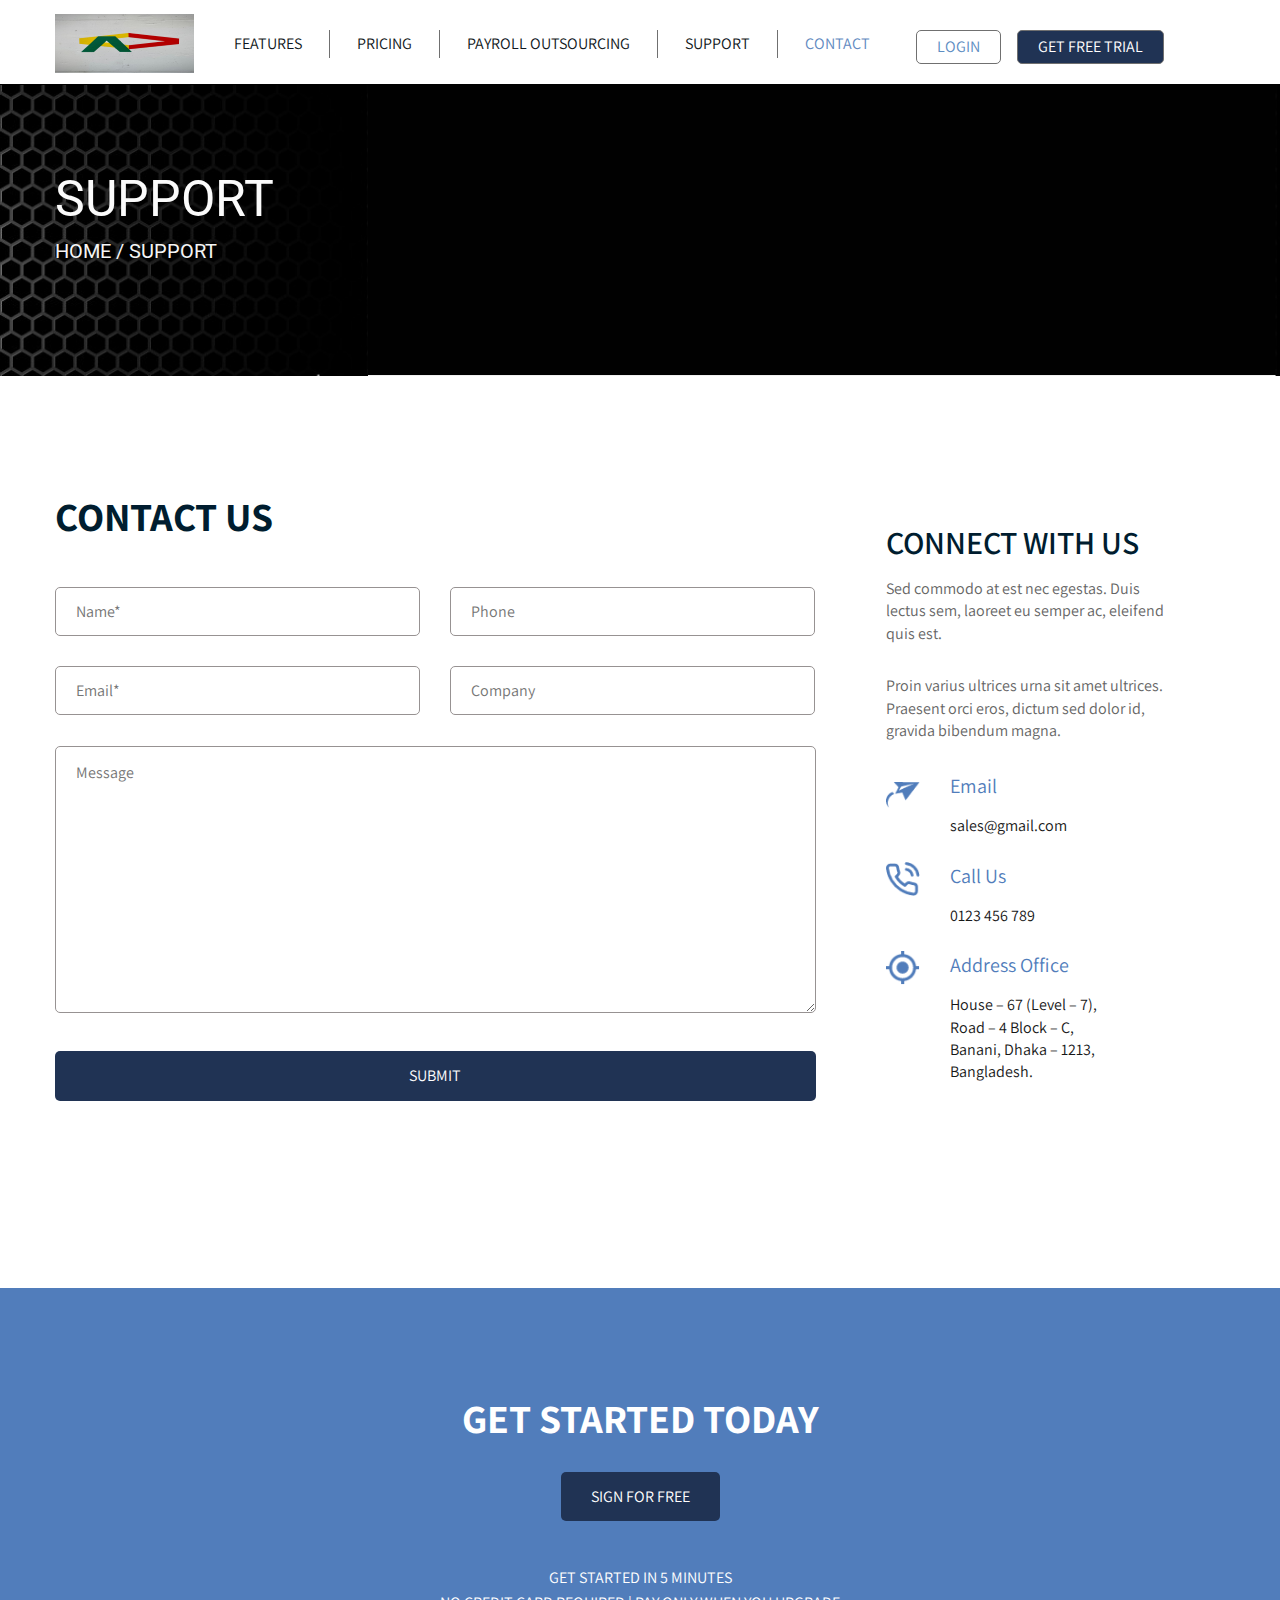
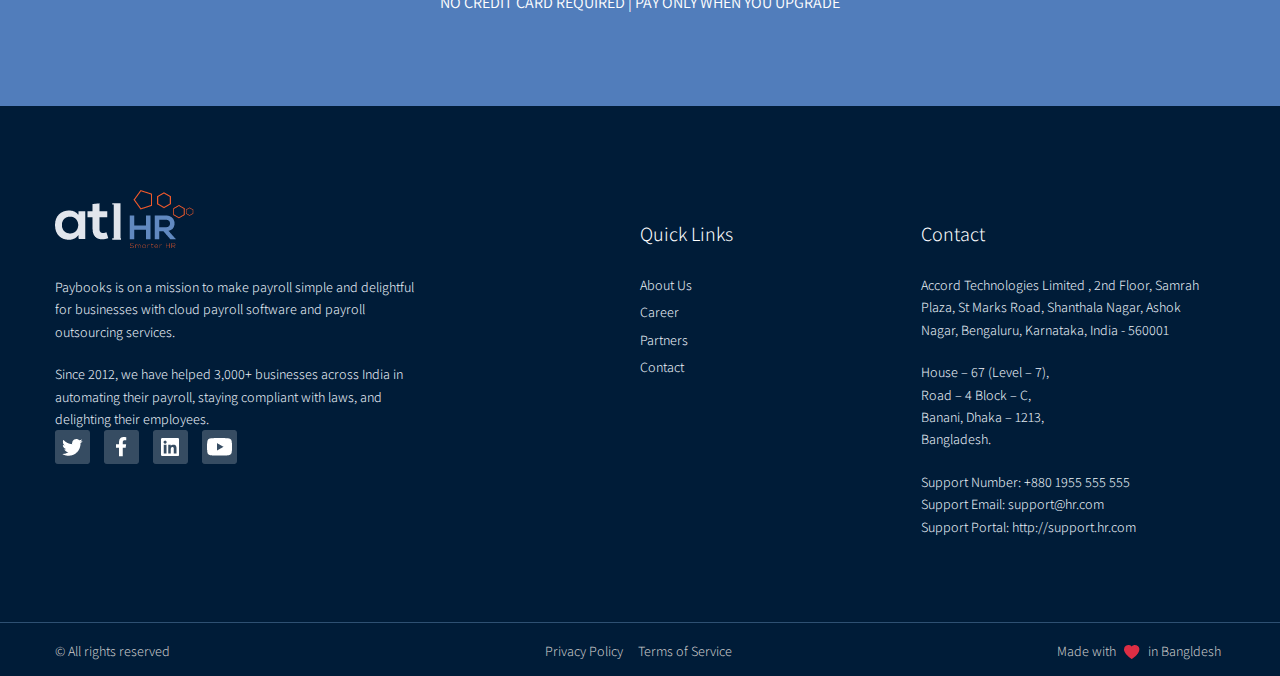
<file: contact.html>
<!doctype html>
<html lang="en">
<head>
    <meta charset="UTF-8">
    <meta content="width=device-width, user-scalable=no, initial-scale=1.0, maximum-scale=1.0, minimum-scale=1.0"
          name="viewport">
    <meta content="ie=edge" http-equiv="X-UA-Compatible">
    <title>Contact</title>

    <!--google font-->

    <link href="https://fonts.gstatic.com" rel="preconnect">
    <link href="https://fonts.googleapis.com/css2?family=Assistant:wght@200;300;400;500;600;700;800&display=swap"
          rel="stylesheet">
    <link href="https://fonts.googleapis.com/css2?family=Roboto&display=swap" rel="stylesheet">

    <!-- CSS FILES -->

    <link href="css/style.css" rel="stylesheet">

</head>
<body>

<header>
    <div class="container">



        <div class="logo">
            <a href="index.html"><img src="img/logo.png"></a>
        </div>
        <div class="menu">
            <nav>

                <div class="navbar">
                    <ul>

                        <li class="features "><a href="features.html"> Features</a>
                             
                        </li>
                        <li><a href="price.html">Pricing</a></li>
                        <li><a href="outsourcing.html">Payroll Outsourcing</a></li>
                        <li><a href="">Support</a></li>
                          <li class="contact active-page"><a href="contact.html">Contact</a>
                             


                        </li>

                        <li class="login"><a href="">Login</a></li>

                        <li class="trial"><a href="">Get free Trial</a></li>

                    </ul>
                </div>

                <div class="clear-element"></div>
            </nav>


            <div class="clear-element"></div>

        </div>
        <div class="clear-element"></div>
    </div>
</header>


<div class="contact-banner top-img">
    <div class="container">
        <div class="support-img-content top-img-title">
            <h1>Support</h1>
            <h5>Home&nbsp;/&nbsp;Support </h5>
        </div>
    </div>
</div>

<div class="container">
    <div class="contact-us">
        <div class="contact-left">
            <div class="contact-heading">
                <h5>Contact Us</h5>
            </div>

            <form action="" class="contact-form">

                <div class="form-area">
                    <div class="form-field name">
                        <input placeholder="Name*" type="text">
                    </div>
                    <div class="form-field">
                        <input placeholder="Phone" type="text">
                    </div>
                    <div class="clear-element"></div>
                    <div class="form-field email">
                        <input placeholder="Email*" type="text">
                    </div>
                    <div class="form-field">
                        <input placeholder="Company" type="text">
                    </div>
                    <div class="clear-element"></div>
                </div>
                <div class="textarea">

                    <textarea cols="30" id="" name="" placeholder="Message"></textarea>
                </div>

                <div class="submit">
                    <input type="submit" value="submit">
                </div>

            </form>
        </div>

        <div class="quick-query">
            <div class="query-heading">
                <h1>CONNECT WITH US</h1>
                <p class="first-pg">Sed commodo at est nec egestas. Duis lectus sem, laoreet eu semper ac, eleifend quis est. </p>
                <p>Proin varius ultrices urna sit amet ultrices. Praesent orci eros, dictum sed dolor id, gravida bibendum magna.</p>
            </div>

            <div class="email-address">
                <div class="query-img email-img">
                    <a href="#"><img alt="" src="./img/mail.png"></a>
                </div>
                <div class="query-info">
                    <h1>Email</h1>
                    <a href="mailto:sales@gmail.com"><p>sales@gmail.com</p></a>
                </div>
                <div class="clear-element"></div>
            </div>
            <div class="clear-element"></div>
            <div class="phone">
                <div class="query-img">
                    <img alt="" src="./img/phone.png">
                </div>
                <div class="query-info">
                    <h1>Call Us</h1>
                    <a href="tel:+0123 456 789"><p>0123 456 789</p></a>
                </div>
                <div class="clear-element"></div>
            </div>
            <div class="clear-element"></div>
            <div class="address">
                <div class="query-img">
                    <img alt="" src="./img/address.png">
                </div>
                <div class="query-info">
                    <h1>Address Office</h1>
                    <p>House – 67 (Level – 7),
                        Road – 4 Block – C,
                        Banani, Dhaka – 1213,
                        Bangladesh.</p>
                </div>
                <div class="clear-element"></div>
            </div>
            <div class="clear-element"></div>

        </div>

        <div class="clear-element"></div>
    </div>
    <div class="clear-element"></div>
</div>



<div class="get-start">
    <div class="container">
        <div class="free-sign-up">
            <h1>GET STARTED TODAY</h1>
            <button class="sign-up">Sign for Free</button>

            <p>GET STARTED IN 5 MINUTES</p>

            <p>NO CREDIT CARD REQUIRED | PAY ONLY WHEN YOU UPGRADE</p>
        </div>
    </div>
</div>


<footer>
    <div class="container">
        <div class="footer-columns">
            <div class="footer-column-with-logo">
                <img alt="" src="img/footer-logo.png">

                <p>Paybooks is on a mission to make payroll simple and delightful
                    for businesses with cloud payroll software and payroll
                    outsourcing services.</p>
                <p>Since 2012, we have helped 3,000+ businesses across India in
                    automating their payroll, staying compliant with laws, and
                    delighting their employees.</p>
                <ul>

                    <li><a href=""><img alt="" src="img/twitter.png"></a></li>
                    <li><a href=""><img alt="" src="img/facebook.png"></a></li>
                    <li><a href=""><img alt="" src="img/linkedin.png"></a></li>
                    <li><a href=""><img alt="" src="img/youtube.png"></a></li>
                </ul>
            </div>


            <div class="footer-column quick-links">

                <h5>Quick Links</h5>
                <ul>
                    <li><a href="#">About Us</a></li>
                    <li><a href="#">Career</a></li>
                    <li><a href="#">Partners</a></li>
                    <li><a href="#">Contact</a></li>

                </ul>

            </div>
            <div class="footer-column contact">

                <h5>Contact</h5>
                <p class="footer-right-pg">Accord Technologies Limited , 2nd Floor,
                    Samrah Plaza, St Marks Road, Shanthala Nagar, Ashok
                    Nagar, Bengaluru, Karnataka, India - 560001</p>
                <p>House – 67 (Level – 7),<br>
                    Road – 4 Block – C,<br>
                    Banani, Dhaka – 1213,<br>
                    Bangladesh.</p>
                <p>Support Number: +880 1955 555 555 <br>
                    Support Email: support@hr.com <br>
                    Support Portal: http://support.hr.com</p>
            </div>

            <div class="clear-element"></div>

        </div>


    </div>
    <div class="footer-copyright">
        <div class="container">
            <p>© All rights reserved</p>
            <p>Privacy Policy &nbsp;&nbsp; &nbsp;Terms of Service</p>
            <p>Made with <span><img alt="" src="img/love.png"></span> in Bangldesh</p>
        </div>
    </div>
</footer>


</body>
</html>
</file>
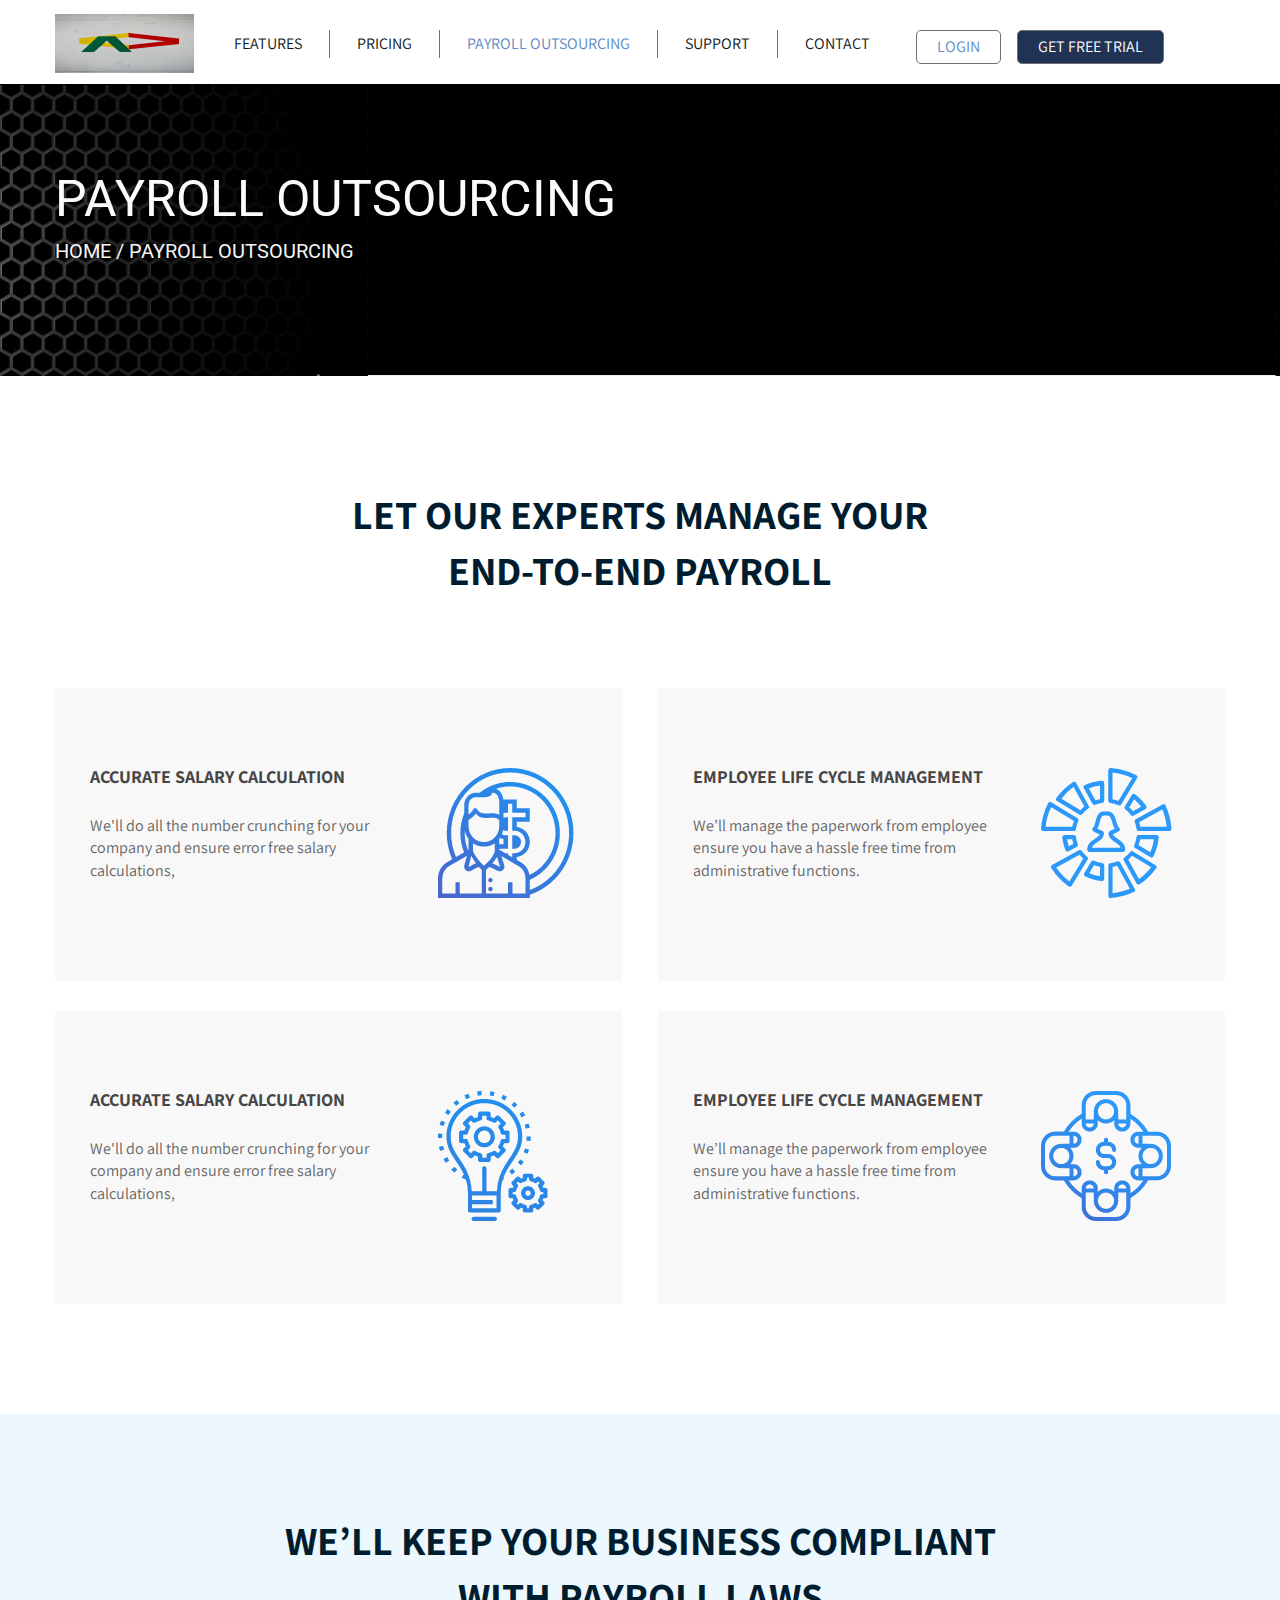
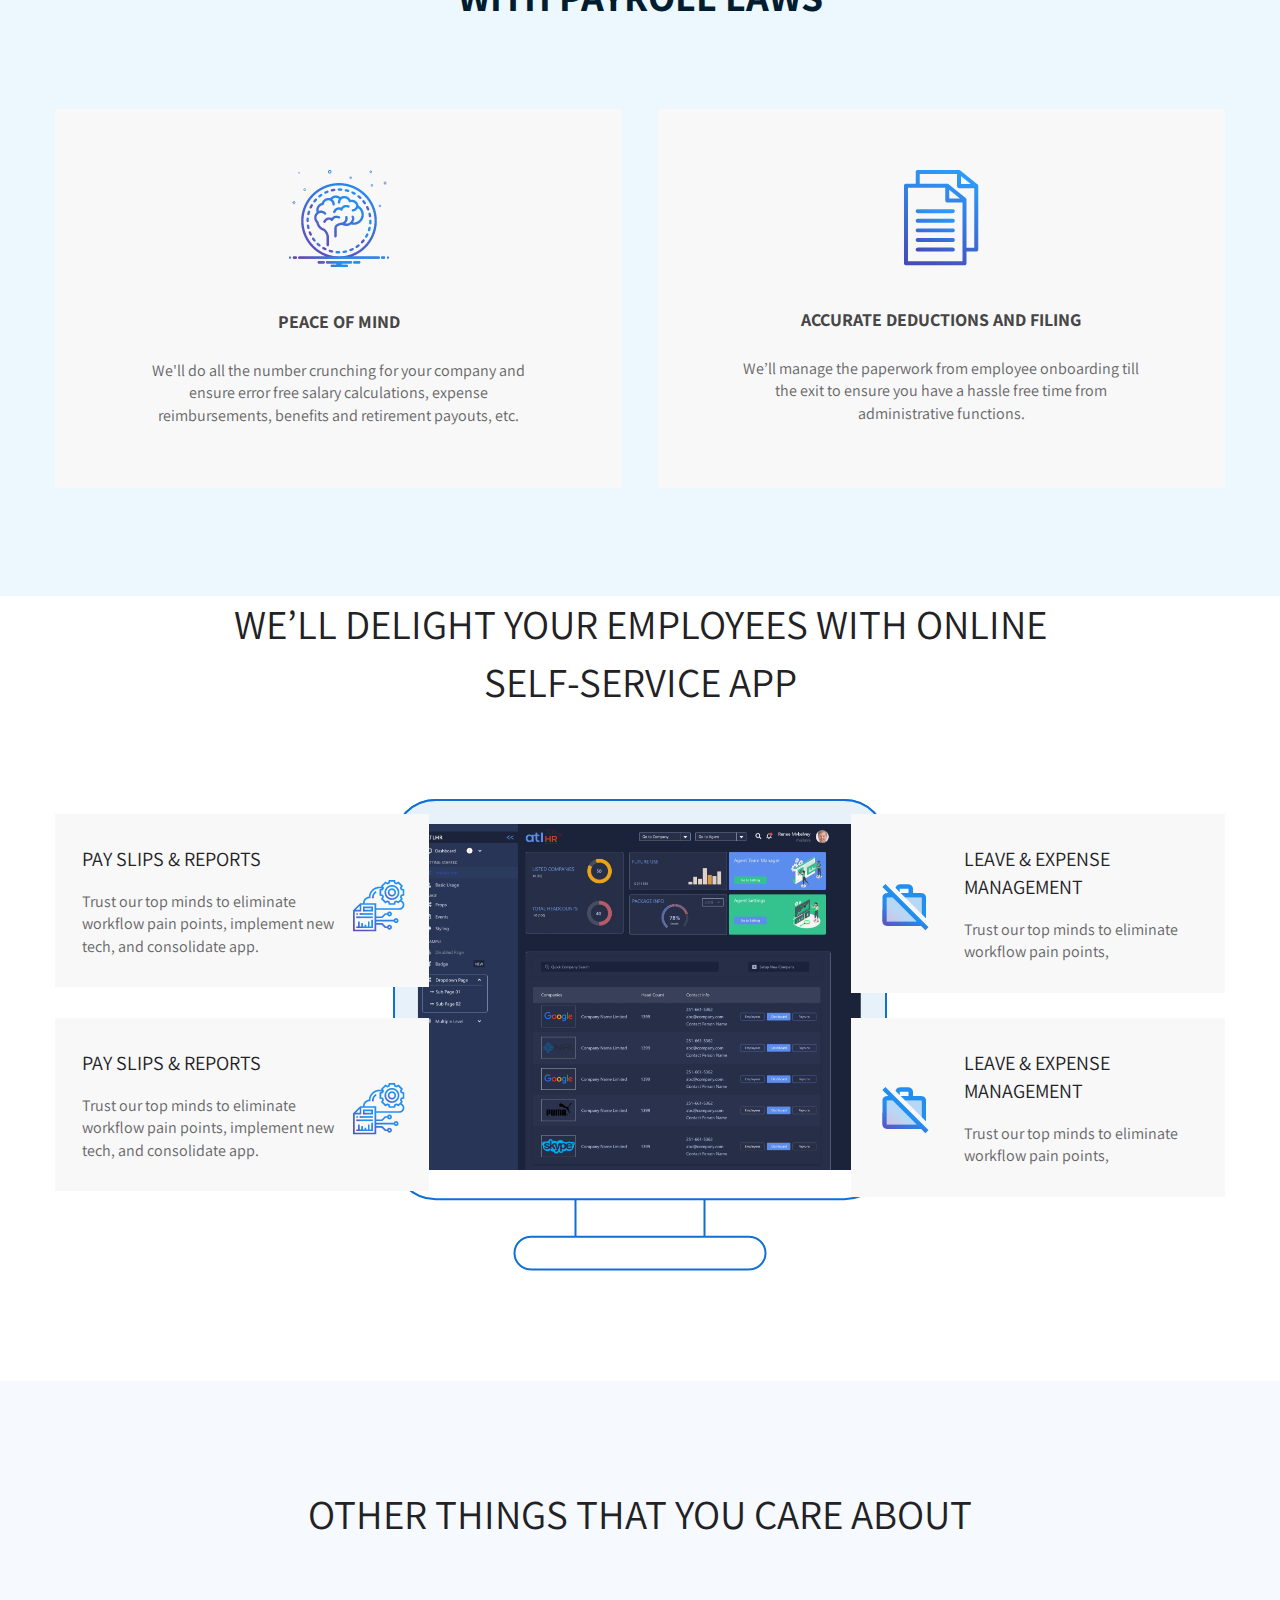
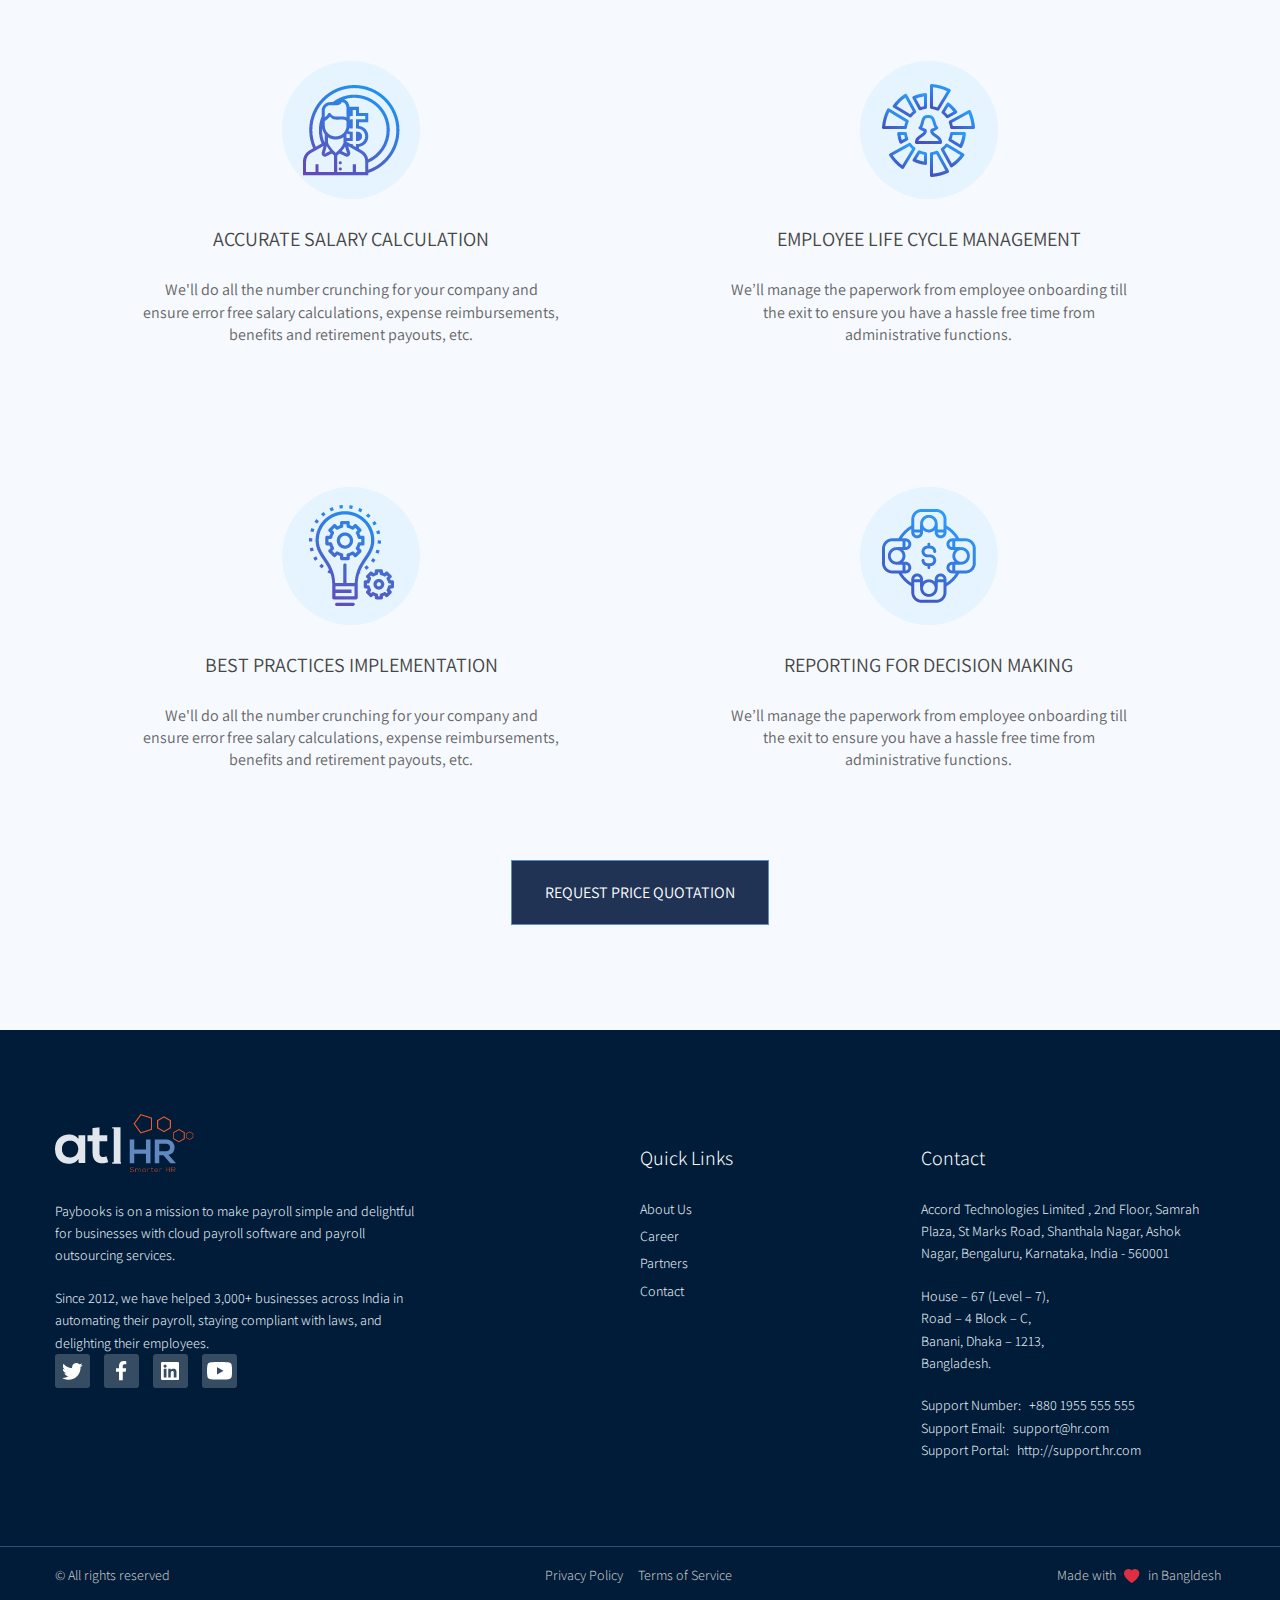
<file: outsourcing.html>
<!doctype html>
<html lang="en">
<head>
    <meta charset="UTF-8">
    <meta content="width=device-width, user-scalable=no, initial-scale=1.0, maximum-scale=1.0, minimum-scale=1.0"
          name="viewport">
    <meta content="ie=edge" http-equiv="X-UA-Compatible">
    <title>Payroll Outsourcing</title>

    <!--google font-->

    <link href="https://fonts.gstatic.com" rel="preconnect">
    <link href="https://fonts.googleapis.com/css2?family=Assistant:wght@200;300;400;500;600;700;800&display=swap"
          rel="stylesheet">
    <link href="https://fonts.googleapis.com/css2?family=Roboto&display=swap" rel="stylesheet">

    <!-- CSS FILES -->

    <link href="css/style.css" rel="stylesheet">

</head>
<body>

<header>
    <div class="container">



        <div class="logo">
            <a href="index.html"><img src="img/logo.png"></a>
        </div>
        <div class="menu">
            <nav>

                <div class="navbar">
                    <ul>

                        <li class="features"><a href=""> Features</a>
                             
                        </li>
                        <li><a href="price.html">Pricing</a></li>
                        <li class="active-page"><a href="outsourcing.html">Payroll Outsourcing</a></li>
                        <li><a href="support.html">Support</a></li>
                          <li class="contact"><a href="contact.html">Contact</a>
                             


                        </li>

                        <li class="login"><a href="">Login</a></li>

                        <li class="trial"><a href="">Get free Trial</a></li>

                    </ul>
                </div>

                <div class="clear-element"></div>
            </nav>


            <div class="clear-element"></div>

        </div>
        <div class="clear-element"></div>
    </div>
</header>



<div class="outsourcing-banner top-img">
    <div class="container">
        <div class="outsourcing-img-content top-img-title">
            <h1>Payroll outsourcing</h1>
            <h5>Home&nbsp;/&nbsp;Payroll outsourcing </h5>
        </div>
    </div>
</div>


<div class="container">
    <div class="expert-manage">
        <h1 class="title">Let our experts manage your
            end-to-end payroll</h1>
        <div class="manage-option">
            <div class="accurate">
                <div class="accurate-content">
                    <a href=""><h3 class="h3-for-outsourcing">ACCURATE SALARY CALCULATION</h3></a>
                    <p class="p-for-outsourcing">We'll do all the number crunching for
                        your company and ensure error
                        free salary calculations, </p>
                </div>
                <div class="accurate-img">
                    <img src="img/accurate1.png" alt="">
                </div>
                <div class="clear-element"></div>
            </div>
            <div class="accurate">
                <div class="accurate-content">
                    <a href=""><h3 class="h3-for-outsourcing">EMPLOYEE LIFE CYCLE MANAGEMENT</h3></a>
                    <p class="p-for-outsourcing">We’ll manage the paperwork from employee
                        ensure you have a hassle free time from
                        administrative functions. </p>
                </div>
                <div class="accurate-img">
                    <img src="img/accurate2.png" alt="">
                </div>
                <div class="clear-element"></div>
            </div>
            <div class="accurate">
                <div class="accurate-content">
                    <a href=""><h3 class="h3-for-outsourcing">ACCURATE SALARY CALCULATION</h3></a>
                    <p class="p-for-outsourcing">We'll do all the number crunching for
                        your company and ensure error
                        free salary calculations, </p>
                </div>
                <div class="accurate-img">
                    <img src="img/accurate3.png" alt="">
                </div>
                <div class="clear-element"></div>
            </div>
            <div class="accurate">
                <div class="accurate-content">
                    <a href=""><h3 class="h3-for-outsourcing">EMPLOYEE LIFE CYCLE MANAGEMENT</h3></a>
                    <p class="p-for-outsourcing">We’ll manage the paperwork from employee
                        ensure you have a hassle free time from
                        administrative functions. </p>
                </div>
                <div class="accurate-img">
                    <img src="img/accurate4.png" alt="">
                </div>
                <div class="clear-element"></div>
            </div>
            <div class="clear-element"></div>

        </div>
    </div>
</div>


<div class="compliment">
    <div class="container">
        <div class="compliment-details">
            <h1 class="title">
                We’ll keep your business compliant
                with payroll laws
            </h1>
            <div class="payroll-laws">
                <div class="peace">
                    <img src="img/peace.png" alt="">
                    <a href=""><h3 class="h3-for-outsourcing">PEACE OF MIND</h3></a>
                    <p class="p-for-outsourcing">We'll do all the number crunching for your company and ensure error
                        free salary calculations, expense reimbursements, benefits and
                        retirement payouts, etc.</p>

                </div>
                <div class="peace">
                    <img src="img/peace2.png" alt="">
                    <a href=""><h3 class="h3-for-outsourcing">ACCURATE DEDUCTIONS AND FILING</h3></a>
                    <p class="p-for-outsourcing">We’ll manage the paperwork from employee onboarding till the exit to
                        ensure you have a hassle free time from
                        administrative functions.</p>

                </div>
            </div>

        </div>


    </div>
</div>


<div class="container">
    <div class="service-app">
        <h2 class="h2-for-outsourcing">We’ll delight your employees with online
            self-service app</h2>
        <div class="service-reports">
            <div class="reports-left reports ">
                <div class="reports-content ">
                    <a href=""><h3>PAY SLIPS & REPORTS</h3></a>
                    <p class="p-for-outsourcing">Trust our top minds to eliminate
                       workflow pain points, implement new
                       tech, and consolidate app. </p>
                </div>
                <div class="reports-img-right">
                    <img src="img/report1.png" alt="">
                </div>
                <div class="clear-element"></div>
            </div>

            <div class="reports-right reports">
                <div class="reports-content reports-float-right">
                    <a href=""><h3>LEAVE & EXPENSE
                        MANAGEMENT</h3></a>
                    <p class="p-for-outsourcing">Trust our top minds to eliminate
                        workflow pain points, </p>

                </div>
                <div class="reports-img-left">
                    <img src="img/report2.png" alt="">
                </div>

                <div class="clear-element"></div>
            </div>
            <div class="clear-element"></div>

            <div class="reports-left reports ">
                <div class="reports-content ">
                    <a href=""><h3>PAY SLIPS & REPORTS</h3></a>
                    <p class="p-for-outsourcing">Trust our top minds to eliminate
                        workflow pain points, implement new
                        tech, and consolidate app. </p>
                </div>
                <div class="reports-img-right">
                    <img src="img/report1.png" alt="">
                </div>
                <div class="clear-element"></div>
            </div>

            <div class="reports-right reports">
                <div class="reports-content reports-float-right">
                    <a href=""><h3>LEAVE & EXPENSE
                        MANAGEMENT</h3></a>
                    <p class="p-for-outsourcing">Trust our top minds to eliminate
                        workflow pain points, </p>

                </div>
                <div class="reports-img-left">
                    <img src="img/report2.png" alt="">
                </div>

                <div class="clear-element"></div>
            </div>
            <div class="clear-element"></div>



            <div class="clear-element"></div>

        </div>

    </div>
</div>



<div class="care-about">
    <div class="container">
        <div class="care-section">
            <h2 class="h2-for-outsourcing">Other things that you care about</h2>
           <div class="four-care-section">
            <div class="care-section-details">
                <div class="care-img care-img-one"></div>
                <div class="care-content">
                    <a href=""><h2>ACCURATE SALARY CALCULATION</h2></a>
                    <p class="p-for-outsourcing">We'll do all the number crunching for your company and ensure error
                        free salary calculations, expense reimbursements, benefits and
                        retirement payouts, etc.</p>
                </div>
            </div>

            <div class="care-section-details">
                <div class="care-img care-img-two"></div>
                <div class="care-content">
                    <a href=""><h2>EMPLOYEE LIFE CYCLE MANAGEMENT</h2></a>
                    <p class="p-for-outsourcing">We’ll manage the paperwork from employee onboarding till the exit to
                        ensure you have a hassle free time from
                        administrative functions.</p>
                </div>
            </div>

            <div class="clear-element"></div>


            <div class="care-section-details">
                <div class="care-img care-img-three"></div>
                <div class="care-content">
                    <a href=""><h2>BEST PRACTICES IMPLEMENTATION</h2></a>
                    <p class="p-for-outsourcing">We'll do all the number crunching for your company and ensure error
                        free salary calculations, expense reimbursements, benefits and
                        retirement payouts, etc.</p>
                </div>
            </div>

            <div class="care-section-details">
                <div class="care-img care-img-four"></div>
                <div class="care-content">
                    <a href=""><h2>REPORTING FOR DECISION MAKING</h2></a>
                    <p class="p-for-outsourcing">We’ll manage the paperwork from employee onboarding till the exit to
                        ensure you have a hassle free time from
                        administrative functions.</p>
                </div>
            </div>

            <div class="clear-element"></div>

                <div class="outsourcing-button">
               <button >REQUEST PRICE QUOTATION</button>
                </div>

           </div>

        </div>
    </div>
</div>












<footer>
    <div class="container">
        <div class="footer-columns">
            <div class="footer-column-with-logo">
                <img alt="" src="img/footer-logo.png">

                <p>Paybooks is on a mission to make payroll simple and delightful
                    for businesses with cloud payroll software and payroll
                    outsourcing services.</p>
                <p>Since 2012, we have helped 3,000+ businesses across India in
                    automating their payroll, staying compliant with laws, and
                    delighting their employees.</p>
                <ul>

                    <li><a href=""><img alt="" src="img/twitter.png"></a></li>
                    <li><a href=""><img alt="" src="img/facebook.png"></a></li>
                    <li><a href=""><img alt="" src="img/linkedin.png"></a></li>
                    <li><a href=""><img alt="" src="img/youtube.png"></a></li>
                </ul>
            </div>


            <div class="footer-column quick-links">

                <h5>Quick Links</h5>
                <ul>
                    <li><a href="#">About Us</a></li>
                    <li><a href="#">Career</a></li>
                    <li><a href="#">Partners</a></li>
                    <li><a href="#">Contact</a></li>

                </ul>

            </div>
            <div class="footer-column contact">

                <h5>Contact</h5>
                <p class="footer-right-pg">Accord Technologies Limited , 2nd Floor,
                    Samrah Plaza, St Marks Road, Shanthala Nagar, Ashok
                    Nagar, Bengaluru, Karnataka, India - 560001</p>
                <p>House – 67 (Level – 7),<br>
                    Road – 4 Block – C,<br>
                    Banani, Dhaka – 1213,<br>
                    Bangladesh.</p>
                <p>Support Number: <span> <a href="tel:+880 1955 555 555">+880 1955 555 555</a></span> <br>
                    Support Email: <span> <a href="mailto:support@hr.com">support@hr.com</a></span>  <br>
                    Support Portal: <span> <a href="http://support.hr.com">http://support.hr.com</a></span> </p>
            </div>

            <div class="clear-element"></div>

        </div>


    </div>
    <div class="footer-copyright">
        <div class="container">
            <p>© All rights reserved</p>
            <p>Privacy Policy &nbsp;&nbsp; &nbsp;Terms of Service</p>
            <p>Made with <span><img alt="" src="img/love.png"></span> in Bangldesh</p>
        </div>
    </div>
</footer>


</body>
</html>
</file>
<file: css/style.css>
/* reset code */

html, body, div, span, applet, object, iframe,
h1, h2, h3, h4, h5, h6, p, blockquote, pre,
a, abbr, acronym, address, big, cite, code,
del, dfn, em, img, ins, kbd, q, s, samp,
small, strike, strong, sub, sup, tt, var,
b, u, i, center,
dl, dt, dd, ol, ul, li,
fieldset, form, label, legend,
table, caption, tbody, tfoot, thead, tr, th, td,
article, aside, canvas, details, embed,
figure, figcaption, footer, header, hgroup,
menu, nav, output, ruby, section, summary,
time, mark, audio, video {
    margin: 0;
    padding: 0;
    border: 0;
    font-size: 100%;
    font: inherit;
    /*! vertical-align: baseline; */
}
/* HTML5 display-role reset for older browsers */
article, aside, details, figcaption, figure,
footer, header, hgroup, menu, nav, section {
    display: block;
}
body {
    line-height: 1;
}
ol, ul {
    list-style: none;
}
blockquote, q {
    quotes: none;
}
blockquote:before, blockquote:after,
q:before, q:after {
    content: '';
    content: none;
}
table {
    border-collapse: collapse;
    border-spacing: 0;
}
/* reset code */
*{
    box-sizing: border-box;
}
a:hover, a:active, a:focus {
    outline: none;
    border: 0;
    text-decoration: none;
}
a{
    text-decoration: none;
}
img{
    max-width: 100%;
    height: auto;

    /*! display: inline-block; */
}
.clear-element{
    clear: both;
}
.container{
    max-width: 1200px;
    width: 100%;
    margin: 0 auto;
    padding-left: 15px;
    padding-right: 15px;
    position: unset;
}

textarea:focus, input:focus{
    outline: none;
}


/* ***************** homepage ****************** */
/* ***************** header ****************** */
.navbar{

    padding: unset;
    margin-top: 30px;
}


.learn-more {
    font-family: 'Assistant',sans-serif;
    font-size: 16px;
    font-weight: 400;
    color: #203354;
    border: 1px solid #203354;
    background-color: transparent;
    border-radius: 5px;
    cursor: pointer;
    padding: 14px 29px 14px 24px;
    display: inline-block;

}






header{
    background-color: #FFFFFF;
    position: fixed;
    z-index: 100;
    width: 100%;
    top: 0;

}

.logo{
    float: left;
    width: 12%;
    margin-top: 14px;
}
.logo a{
    display: inline-block;
}
.menu{
    float: left;
    width: 87%;
    margin-left: 1%;

}
.menu .login-sign{
    float: right;
    margin-left: 10px;
}

.menu .navbar ul li{
    float: left;
}

 li.active-page a{
   color:  #6189C0!important;
}




.menu .navbar ul li a{
    font-family: 'Assistant', sans-serif;
    font-size: 16px;
    color: #101720;
    display: inline-block;
    border-left: 1px solid;
    border-color:rgba(112,112,112,1);
    font-weight: 400;
    border-left-width: thin;
    text-transform: uppercase;
    padding: 6px 27px;
}

li.features a {
    border-left: unset!important;
}





.login-sign{
    float:left;
}


li.login{
    margin-right: 16px;
    margin-left: 19px;

}


li.login a:hover{
    background-color: #203354;
    color: #FFFFFF!important;

}

body{
    overflow-x: hidden;
}


.nav  navbar {
    overflow: hidden;
    background-color: #333;
    float: left;
}

.navbar li span{
    margin-left: 5px;
}






.dropdown-content li{
    float: none!important;
}

.dropdown-content a {
    float: none!important;
    color: black;
    padding: 12px 16px;
    text-decoration: none;
    display: block;
    text-align: left;
    border-left: unset!important;
}






.features:hover .dropdown-content {
    display: block;
}
.resources:hover .dropdown-content {
    display: block;
}






/*===============changes==========*/
li.login a{
    border: 1px solid #5D8DC2;
    background-color: transparent;
    border-radius: 5px;
    cursor: pointer;
    padding:8px 20px!important;
    color: #5D8DC2!important;


}
li.trial a{
    border: 1px solid #5D8DC2;
    background-color: #203354;
    border-radius: 5px;
    cursor: pointer;
    padding:8px  20px!important;
    color: #FFFFFF!important;


}
li.trial a:hover{
    background-color:transparent;
    color: #5D8DC2!important;

}

.quick-links ul li a:hover{
    color: #4E99EE;
}

.right-content a.requesting-again{
    color: #FFFFFF;
    background-color: #203354;
    border-color: #203354;
}


.right-content .requesting-again:hover{background-color: transparent;color: #1F2123;border-color: #5D8DC2;}
.right-content a {
    border: 1px solid #5D8DC2;
    background-color: transparent;
    border-radius: 5px;
    cursor: pointer;
    padding: 14px 20px;
    float: right;
    margin-left: 24px;
}
a.requesting:hover{
    background-color: #203354!important;
    color: #FFFFFF!important;
    border-color: #203354!important;
}



.our-customer .slick-dots {
    width: 86%;

}
.resources:after{
    content:url("../img/dropdown.png");
    position: relative;
    right: 20px;
}
.dropdown-content li{
    text-align: left;
}
.dropdown-content li a{
    padding: 5px 0px!important;
    margin: 5px!important;
}
.dropdown-content {
    display: none;
    position: absolute;
    background-color: #F8FCFD!important;
    min-width: 100px;
    box-shadow: 0px 8px 16px 0px rgba(0,0,0,0.2);
    z-index: 1;
    margin-left: 25px;
}
.dropdown-content li:hover {
    background-color: #517DBB;
}

/*========sent-above=====*/

.footer-column p span a{
    margin-left: 5px;
    color: #EDF3FA!important;
}
.footer-column p span:hover a{
    color:#517DBB!important;
}
.home-sign-up button:hover{
    background-color: transparent;
    color: #1F2123;
}
.home-sign-up button{
    font-family: 'Assistant', sans-serif;
    font-size: 16px;
    font-weight: 400;
    color: #FFFFFF;
    border:none;
    background-color:#203354;
    border-radius: 5px;
    cursor: pointer;
    padding: 14px 40px;
    margin-top: 34px;
    margin-bottom: 44px;
    text-transform: uppercase;
    border: 1px solid #5D8DC2;
}


button.learn-more ::after {
    content:url("../img/arrow.png");
    margin-left: 10px;
    vertical-align: middle;
    position: relative;
}
button.learn-more {
    border: 1px solid #203354;
    background-color: transparent;
    border-radius: 5px;
    cursor: pointer;
    padding: 14px 29px 14px 24px;
}








/*===============================Slider=============*/

.slider{
    background-color: #F8FCFD;
    margin-top: 94px;
}
.slider-content{
    float: left;
    padding: 100px 0px;
}
.left-content{
    float: left;
    width: 58%;
    margin: 105px 0px;
}
.right-content{
    float: right;
    width: 42%;
    margin-top: 80px;
}
.right-content h1{
    font-family: 'Assistant',sans-serif;
    font-weight: 600;
    color: #393939;
    font-size: 32px;
    margin-bottom: 55px;
    text-align: right;
    line-height: 1.4;
}
.right-content h1 span{
    color: #287CE9;
}


.right-content p{
    font-family: 'Assistant',sans-serif;
    font-weight: 400;
    color: #656565;
    font-size: 20px;
    margin-bottom: 44px;
    text-align: right;
    width: 86%;
    margin-left: auto;
    line-height: 1.4;
}
.right-content  a{
    font-family: 'Assistant',sans-serif;
    font-size: 16px;
    font-weight: 400;
    color: #1F2123;
    text-transform: uppercase;
}


.right-content a {
    border: 1px solid #5D8DC2;
    background-color: transparent;
    border-radius: 5px;
    cursor: pointer;
    padding: 14px 20px;
    float: right;
    margin-left: 24px;
}









.management-bg{
    background-color:#F6FAFF;

}

.management{
    display: flex;

    padding: 100px 0px;
}
.management-one h1{
    font-family: 'Assistant',sans-serif;
    font-size: 50px;
    font-weight: 400;
    color: #517DBB;
    margin-top: 10px;
}
.management-one p{
    font-family: 'Assistant',sans-serif;
    font-size: 20px;
    font-weight: 400;
    color: #0A0A0A;
    width: 75%;
    line-height: 1.4;
    margin: 15px auto 27px;
}
 .m-one,.m-two,.m-three,.m-four,.m-five{
     background-color:rgba(155,182,220,.27);
     height: 60px;
     width: 60px;
     border-radius: 50%;
     background-repeat: no-repeat;
     background-position: center;


     margin: 30px auto 0px;
}
 .m-one{
     background-image: url(../img/m1.png);
 }
.m-two{
    background-image: url(../img/m2.png);
}
.m-three{
    background-image: url(../img/m3.png);
}
.m-four{
    background-image: url(../img/m4.png);
}
.m-five{
    background-image: url(../img/m5.png);
}



.management-one{
    width: 18%;
    margin-right: 2.5%;
    text-align: center;
    background-color: #FFFFFF;
    box-shadow: 0 10px 20px rgba(128, 195, 238, 0.35);
}
.management .management-one:last-child{
    margin-right: unset;
}


.compliance{
    margin: 90px 0px;

}
.compliance-left,.attendance-left{
    float: left;
    width: 55%;
    text-align: left;

}


.compliance-left h1,.leave-right h1,.attendance-left h1,.lifecycle-right h1{
    font-family: 'Assistant',sans-serif;
    font-weight: 700;
    color: #001D2F;
    font-size: 40px;
    margin-bottom: 30px;
    line-height: 1.4;
    text-transform: uppercase;
}
.compliance-left h1,.leave-right h1,.attendance-left h1{
    margin-top: 60px;
}
.lifecycle-right h1{
    margin-top: 100px;
}
.compliance-hr{
    position: relative;
    right: 43.5%;
    bottom: 25px;
}
.leave-hr{
    position: relative;
    left: 43.5%;
    bottom: 25px;
}


 button.learn-more a{
    font-family: 'Assistant',sans-serif;
    font-size: 16px;
    font-weight: 400;
    color: #203354;
}
 button.learn-more {

    border: 1px solid #203354;
    background-color: transparent;
    border-radius: 5px;
    cursor: pointer;
     font-family: 'Assistant',sans-serif;
     font-size: 16px;
     font-weight: 400;
     color: #203354;


}
button.learn-more span{
    padding-left: 10px;
    vertical-align: middle;

}

.management-details  button:hover{
    background-color: #203354;
}
.management-details button:hover a {
    color: #FFFFFF;
}

.compliance-right,.attendance-right{
    float: right;
    width: auto;
}

.leave,.attendance,.lifecycle{
    margin-bottom: 110px;
}
.leave-left,.lifecycle-left{
    float: left;
    width: auto;

}
.leave-right,.lifecycle-right{
    float: right;
    width: 50%;
    text-align: right;
}

.leave-right p,.lifecycle-right p{
    text-align: right;
    margin-bottom: unset;
}
.leave-right p:nth-child(5n),.lifecycle-right p:nth-child(5n){
    margin-bottom: 30px;
}

/*===============updated homepage========*/
.our-customer{
    padding: 105px 0px 170px;
}
.our-customer h1{
    text-align: center;
    font-family: 'Assistant',sans-serif;
    color: #001D2F;
    font-size: 40px;
    font-weight: 700;
    text-align: center;

}
.our-customer hr{
    background-color:#203354;
    width: 80px;
    height: 5px;
    margin-top: 15px;
}
.customer-logo{
    display: flex;
    padding: 0px 80px;
}
.customer-one,.customer-two,.customer-three,.customer-four{
    width: 18%;
    margin-right: 8%;
   /* border-bottom: 2px solid #C2C2C2;*/
    margin-top: 70px;
}
.customer-four{
    margin-right: unset;
}
.customer-one hr,.customer-two hr,.customer-three hr,.customer-four hr{
    background-color:rgba(194,194,194,.54);
    width: 210px;
    height: 1px;
    float: left;
}

.cloud-based{
    background-image: url("../img/cloud.jpg");
    height: 693px;
    background-size: cover;
    position: relative;
    background-repeat: no-repeat;
}
.cloud button a{
    font-family: 'Assistant',sans-serif;
    font-size: 16px;
    font-weight: 400;
    color: #1F2123;
    text-transform: uppercase;
}
.cloud {
    text-align: left;
    width: 45%;
    padding: 190px 0px;
}
.cloud h1{
    font-family: 'Assistant',sans-serif;
    font-size: 40px;
    font-weight: 700;
    color: #001D2F;
    line-height: 1.3;
}
.cloud p{
    font-family: 'Assistant',sans-serif;
    font-size: 16px;
    font-weight: 400;
    color: #656565;
    line-height: 1.4;
    width: 60%;
    margin: 36px 0px;
}

.cloud button {
    border: 1px solid #5D8DC2;
    background-color: transparent;
    border-radius: 5px;
    cursor: pointer;
    padding: 14px 20px;

}

.support{
    margin: 100px 0px;
}



.professional{
    display: flex;
}
.implement{
    width: 33%;
    margin-right:3%;
    background-color: #F8F8F9;
    /*! text-align: center; */
    padding: 35px;
    margin-top: 45px;
}
.implement:last-child{
    margin-right: unset;
}



h1.title{
    text-align: center;
    font-family: 'Assistant',sans-serif;
    color: #001D2F;
    font-size: 40px;
    font-weight: 700;

    text-transform: uppercase;
    line-height: 1.4;
}


hr.title-hr{
    background-color:#203354;
    width: 80px;
    height: 5px;
    margin-top: 15px;
}
.implement h2{
    font-family: 'Assistant',sans-serif;
    color: #474646;
    font-size: 18px;
    font-weight: 400;
    margin: 35px 0px;
}
p.pg{
    font-family: 'Assistant',sans-serif;
    font-size: 16px;
    font-weight: 400;
    line-height: 1.4;
}
.implement p{
    color: #656565;

    margin-bottom: 37px;
}

.home-get-start{
    background-color: #ECF7FE;
}

.home-sign-up{
    text-align: center;
    padding: 100px 0px 84px;
}
.home-sign-up h1{
    font-family: 'Assistant',sans-serif;
    color: #001D2F;
    font-size: 38px;
    font-weight: 300;
}


/*======================slick-slider=================*/

/*.our-customer .slick-dots li button{
    width: 27px;
    height: 17px;
    background: #517DBB;
}
.our-customer  li.slick-active button {
    background: #517DBB;
    padding: 0px 3px;
}*/

.our-customer .slick-dots {
    display: flex;
    justify-content: center;
    margin: 0;
    padding: 1rem 0;
    list-style-type: none;
    color: #517DBB;
}


.our-customer .slick-dots li button{
    background:rgba(81,125,187,0.27);
    display: block;
    width: 27px;
    height: 17px;
    padding: 0px;
    border: none;
    text-indent: -9999px;
    margin-top: 60px;

}


.our-customer li.slick-active button {
    background-color: #517DBB;
    padding:0px 20px;

}
.our-customer .slick-prev::before, .slick-next::before{
    font-size: 35px;
    opacity: 1.0;
    color: #CBCBCB;
}
.our-customer .slick-prev,.our-customer .slick-next{
    top: 57%;
}
.our-customer .slick-dots li.slick-active{
    margin-right: 20px;
}
.our-customer .slick-dots li{
    margin-right: 10px;
}
.our-customer  .slick-prev {
    left: 25px;
}
.our-customer  .slick-next {
    right: 25px;
}


/*=================================FOOTER===================*/

.contact p:nth-child(4n) {
    margin-top: 20px;
}

footer{
    background-color: #001C38;
}
.footer-columns {
    padding: 84px 0px 84px 0px;

}
.footer-column{
    float: left;
    width: 24%;

}

.footer-column-with-logo p, .footer-column p{
    font-family: 'Assistant',sans-serif;
    font-size: 14px;
    font-weight: 300;
    color: #EDF3FA;
    line-height: 1.6;
}
.footer-column h5{
    font-family: 'Assistant',sans-serif;
    font-size: 20px;
    font-weight: 300;
    color: #FFFFFF;
    margin-bottom: 30px;
    padding-top: 34px;
}
.footer-column-with-logo img{
    margin-bottom:24px;
}

.footer-column-with-logo p:nth-child(2n){
    margin-bottom: 20px;
}
.footer-column-with-logo{
    float: left;
    width: 50%;

    /*! margin-right: 5%; */
}
.footer-column-with-logo p{
    width: 63%;
}
.footer-column-with-logo ul li{
    display: inline;
    margin-right: 10px;
    margin-top: 60px;
}
.quick-links ul li a{
    font-family: 'Assistant',sans-serif;
    font-size: 14px;
    font-weight: 300;
    color: #EDF3FA;


    line-height: 1.6;
}
.quick-links ul li{
    margin-bottom: 5px;
}
.contact p:nth-child(3n){
    margin-top: 20px;
}
.footer-copyright{
    border-top: 1px solid #2E5072;
}
.footer-copyright p{
    font-family: 'Assistant',sans-serif;
    font-size: 14px;
    font-weight: 300;
    color: #CCCBCB;
    text-align: center;
    width: 33%;
    padding: 18px 0px;

    display: inline-block;

}
.footer-copyright p:first-child {
    text-align: left;
}
.footer-copyright p:last-child {
    text-align: right;
}
.footer-copyright p span{
    position: relative;
    top: 4px;
    padding: 0px 5px;
}





/*==========================================CONTACT US==============================*/

.top-img{
    background-repeat: no-repeat;
    background-size:cover;
    height: 292px;
    position: relative;
    margin-top: 84px;
}
.contact-banner,.price-banner,.outsourcing-banner{
    background-image: url(../img/contact-banner.png);
}
.top-img-title h1{
    font-size: 50px;
    font-family: 'Roboto', sans-serif;
    color: #FBFBFB;
    font-weight: 400;
    text-transform: uppercase;
    padding-top: 90px;
    padding-bottom: 17px;

}
.top-img-title h5{
    font-size: 20px;
    font-family: 'Roboto', sans-serif;
    color: #F5F5F5;
    font-weight: 400;
    text-transform: uppercase;
}
.contact-left{
    float: left;
    width: 65%;
    margin-right: 5%;
}
.contact-form{

}
.contact-us{
    margin: 120px 0px;


}
.contact-heading{

    margin-bottom: 51px;
}
.contact-us h5{
    font-family: 'Assistant', sans-serif;
    font-size: 40px;
    font-weight: 700;
    color: #001D2F;
    text-transform: uppercase;
}



.form-field{
    float: left;
    margin-bottom: 4%;
    width: 48%;

}
.contact-form textarea{
    width: 100%;
    padding: 15px 20px;
    font-family: 'Assistant', sans-serif;
    font-size: 16px;
    font-weight: 400;
    color: #262525;

    border: 1px solid #979292;
    border-radius: 5px;
    background: #fff;
    height: 267px;
}
.submit{
    padding-bottom: 67px;
    padding-top: 30px;
    text-align: center;
}
.submit input[type="submit"] {
    text-align: center;
    padding: 0px 10px;
    background-color: #203354;
    color: #ffffff;
    font-family: 'Assistant', sans-serif;
    font-weight: 400;
    font-size: 16px;
    border-radius: 5px;
    margin-top: 5px;
    margin-bottom: 0;
    display: inline-block;
    height: 50px;
    width: 100%;
    border: none;
    text-transform: uppercase;
}
.form-field input[type="text"]{
    font-family: 'Assistant', sans-serif;
    font-size: 16px;
    font-weight: 400;
    width: 100%;
    padding: 13px 20px;
    border: 1px solid #979292;
    color: #656565;
    border-radius: 5px;
    background: #fff;
}
.name,.email{
    margin-right: 4%;
}
.quick-query{
    float: right;
    width: 29%;
}
.email-address,.phone,.address{
    float: left;
    margin-bottom: 24px;
    width: 100%;
}
.query-img{
    float: left;

    width: 10%;
}
.query-info{
    float: left;
    margin-left: 30px;
    width: 50%;
}

.query-info h1{
    color: #517DBB;
    font-family: 'Assistant', sans-serif;
    font-size: 20px;
    font-weight: 400;
    line-height: 1.4;
}
.query-info p{
    color: #171717;
    font-family: 'Assistant', sans-serif;
    font-size: 16px;
    font-weight: 400;
    margin-top: 15px;
    line-height: 1.4;
}

.query-heading{
    margin: 30px 0px;

}
.query-heading h1{
    font-family: 'Assistant', sans-serif;
    font-size: 32px;
    font-weight: 600;
    text-transform: uppercase;
    margin-bottom: 20px;
    color: #001D2F;

}
.query-heading p{
    font-family: 'Assistant', sans-serif;
    font-size: 16px;
    font-weight: 400;
    color: #656565;
    line-height: 1.4;
    width: 85%;
}
.query-heading p.first-pg{
    margin-bottom: 30px;
}
.query-address p{
    /*! width: 50%; */
}

.email-img img{
    margin-top: 10px;
}
.get-start {

    background-color: #517DBB;
}
.free-sign-up{
    text-align: center;
    padding-top: 110px;
    padding-bottom: 90px;
}
.free-sign-up h1{
    font-family: 'Assistant', sans-serif;
    font-size: 40px;
    font-weight: 700;
    text-transform: uppercase;
    color: #FFFFFF;
}
.free-sign-up p{
    font-family: 'Assistant', sans-serif;
    font-size: 16px;
    font-weight: 400;
    color: #ffffff;
    line-height: 1.6;
}
.free-sign-up button{
    font-family: 'Assistant', sans-serif;
    font-size: 16px;
    font-weight: 400;
    color: #FFFFFF;
    border:none;
    background-color:#203354;
    border-radius: 5px;
    cursor: pointer;
    padding: 14px 30px;
    margin-top: 34px;
    margin-bottom: 44px;
    text-transform: uppercase;
}
.map {
    overflow: hidden;
}


/*=============================PRICE============================*/

.price-category{
    /*! padding-top: 100px; */
    text-align: center;
    margin-bottom: 50px;
}
.price-category h1{
    font-family: 'Assistant', sans-serif;
    font-size: 30px;
    font-weight: 700;
    color: #373535;
}
.price-category h2{
    font-family: 'Assistant', sans-serif;
    font-size: 18px;
    font-weight: 600;
    color: #504E4E;
    margin-top:30px;
    margin-bottom: 34px;
}


.price-category td  {
    /*! padding: 15px 23px; */
    /*! background-color: #fff; */
}
.price-category td {
    color: #6189C0;
    font-family: 'Assistant', sans-serif;
    font-size: 16px;
    font-weight: 400;
}
.price-category table{

    border: 1px solid #6189C0;
    border-radius: 25px;
    border-collapse:separate;
    /*! border-spacing:10px 0px; */
    margin: auto;
}
/*td.active-option{
    background-color: #6189C0;
}
td.active-option a{
    color: #FFFFFF;
}*/


.our-price{
    background-color: #ECF7FE;
    padding: 100px 0px 70px 0px;
}

.plan{
    display: flex;
    margin-top: 30px;

}
.view-plan{
    width: 20%;
    text-align: center;

}


.plan-header{
   /* background-color: #DBE4EE;*/
    padding: 30px 0px;
}
.plan-header h1{
    font-family: 'Assistant',sans-serif;
    font-size: 20px;
    font-weight: 600;
    color: #000000;
    margin-top: 15px;
}
.plan-box{
   /* background-color: #F1F4FF;*/
    padding: 0px 12px;
}
.plan-one-box h2{
    padding-top: 54px;
}


.plan-box h1{
    font-family: 'Assistant',sans-serif;
    font-size: 16px;
    font-weight: 400;
    color: #4D4F56;
    text-transform: uppercase;
    padding-top: 25px;
    margin-bottom: 15px;
}
.plan-box h2{
    font-family: 'Assistant',sans-serif;
    font-size: 40px;
    font-weight: 600;
    color: #272E48;
}
.plan-box h2 span{
    font-family: 'Assistant',sans-serif;
    font-size: 16px;
    font-weight: 400;
    color: #4D4F56;
}

.plan-box h5{
    font-family: 'Assistant',sans-serif;
    font-size: 20px;
    font-weight: 600;
    color: #4D4F56;
    margin-top: 17px;
}
.plan-one-box h6{
    background-color: #DBE4EE;
}
.plan-two-box h6{
    background-color: #DDF4FB;
}
.plan-three-box h6{
    background-color: #CFFBE5;
}
.plan-four-box h6{
    background-color: #F5FCDD;
}
.plan-five-box h6{
    background-color: #EEE0FC;
}

.plan-box h6{
    font-family: 'Assistant',sans-serif;
    font-size: 16px;
    font-weight: 600;
    color: #4D4F56;
    margin-top: 18px;

    padding: 7px 11px;
}
.plan-box p{
    font-family: 'Assistant',sans-serif;
    font-size: 16px;
    font-weight: 400;
    color: #787878;
    margin-top: 30px;
    line-height: 1.4;
}

button.view-button{
    font-family: 'Assistant',sans-serif;
    font-size: 16px;
    font-weight: 400;
    color: #203354;
    border: 1px solid #203354;
    background-color: transparent;
    border-radius: 5px;
    cursor: pointer;
    padding: 7px 8px;
    margin: 35px 0px;

}
label.view-details{
    margin-right: 7px;
}

button.view-active{
    color: #FFFFFF!important;
    background-color: #203354!important;
}
button.view-button:hover{
    color: #FFFFFF;
    background-color: #203354;
}


.plan-one{
    background-color: #DBE4EE;
}
.plan-one-box{
    background-color: #F1F4FF;
}
.plan-two{
    background-color: #DDF4FB;
}
.plan-two-box{
    background-color: #EFFAFD;
}
.plan-three{
    background-color: #CFFBE5;
}
.plan-three-box{
    background-color: #E5FFF2;
}
.plan-four{
    background-color: #F5FCDD;
}
.plan-four-box{
    background-color: #FCFFF1;
}
.plan-five{
    background-color: #EEE0FC;
}
.plan-five-box{
    background-color: #F8F1FF;
}

.compare-list{
    margin-top:148px;
}

.compare-list h1{
    font-family: 'Assistant',sans-serif;
    font-size: 41px;
    font-weight: 600;
    text-align: center;
    color: #373535;
    text-transform: uppercase;
}
.compare-table{
    margin-top: 60px;
}
.compare-table table {

    width: 100%;


}
.compare-table table th{
    font-family: 'Assistant',sans-serif;
    font-size: 18px;
    font-weight: 600;
    text-align: center;
    color: #000000;
    border-bottom: 1px solid #9A9898;
    padding: 8px 0px;


}
.compare-table table tr{
    border-bottom: 1px solid #B8B6B6;
}

.compare-table td{
    font-family: 'Assistant',sans-serif;
    font-size: 16px;
    font-weight: 600;
    text-align: center;
    color:#4D4F56;
    padding: 10px 0px;

}



.compare-table td:first-child{
    font-family: 'Assistant',sans-serif;
    font-size: 16px;
    font-weight: 400;
    text-align: left;
    color:#000000;


}
.compare-table th:first-child{
    font-family: 'Assistant',sans-serif;
    font-size: 16px;
    font-weight: 600;
    text-align: left;
    color: #4D4F56;
    width: 28%;

}





.compare-table td:nth-child(2){
    background-color: #F1F4FF;
}
.compare-table th:nth-child(2){
    background-color: #F1F4FF;
}
.compare-table th:nth-child(4){
    background-color: #EFFAFD;
}
.compare-table td:nth-child(4){
    background-color: #EFFAFD;
}
.compare-table th:nth-child(6){
    background-color: #E5FFF2;
}
.compare-table td:nth-child(6){
    background-color: #E5FFF2;
}
.compare-table th:nth-child(8){
    background-color: #FCFFF1;
}
.compare-table td:nth-child(8){
    background-color: #FCFFF1;
}
.compare-table th:nth-child(10){
    background-color: #F8F1FF;
}
.compare-table td:nth-child(10){
    background-color: #F8F1FF;
}

.compare-table tr:nth-child(7)>td,.compare-table tr:nth-child(11)>td,.compare-table tr:nth-child(22)>td,.compare-table tr:nth-child(27)>td,.compare-table tr:nth-child(33)>td{
    font-family: 'Assistant',sans-serif;
    font-size: 20px;
    font-weight: 700;
    padding-top: 20px;
    text-transform: uppercase;

}





/*.compare-table td:nth-child(3),.compare-table td:nth-child(5),.compare-table td:nth-child(7),.compare-table td:nth-child(9){
    background-color: unset;
    width: 3px;
}*/
.compare-table th:nth-child(3),.compare-table th:nth-child(5),.compare-table th:nth-child(7),.compare-table th:nth-child(9){
    background-color: unset;
    width: 10px;
}

.compare-table tr:last-child{
    border-bottom: unset;
}

.leave-module td:nth-child(4){
    background-color: unset;
}
.leave-module td:nth-child(6){
    background-color: #FCFFF1;
}
.leave-module td:nth-child(8){
    background-color: #F8F1FF;
}
.pf-module td:nth-child(4),.pf-module td:nth-child(6){
    line-height: 1.4;
}



button.choose-button{
    font-family: 'Assistant',sans-serif;
    font-size: 16px;
    font-weight: 400;
    color: #203354;
    border: 1px solid #203354;
    background-color: transparent;
    border-radius: 5px;
    cursor: pointer;
    padding: 14px 33px;
    margin: 35px 0px;

}


button.choose-button:hover{
    color: #FFFFFF;
    background-color: #203354;
}



/*========================Making button to Checkbox=============*/


#ck-button {
    border-radius:4px;
    overflow:auto;
    float:left;
    position: relative;
}

#ck-button label {


}

#ck-button label span {
    text-align:center;
    padding:15px 35px;
    display:block;
}

#ck-button label input {
    position:absolute;
    top:0px;
    /*! overflow: auto; */
    display: none;
}

#ck-button input:checked + span {
    background-color:#6189C0;
    color:#fff;

}
.monthly input:checked + span {
    background-color:#6189C0;
    color:#fff;
    border-top-left-radius: 20px 20px;
    border-bottom-left-radius: 20px 20px;

}
.yearly input:checked + span {
    background-color:#6189C0;
    color:#fff;
    border-top-right-radius: 20px 20px;
    border-bottom-right-radius: 20px 20px;

}




.view-button,.choose-button{
    position: relative;
}

.view-button input,.choose-button input{
    position: absolute;
    top: 0;
    display: none;

}
.view-button input:checked + span,.choose-button input:checked + span{
    color: #FFFFFF;
    background-color: #203354;
}

.view-button label span{
    font-family: 'Assistant',sans-serif;
    font-size: 16px;
    font-weight: 400;
    color: #203354;
    border: 1px solid #203354;
    background-color: transparent;
    border-radius: 5px;
    cursor: pointer;
    padding: 7px 8px;
    margin: 35px 0px;
    display: inline-block;
}
.view-button label span:hover,.choose-button label span:hover{
    color: #FFFFFF;
    background-color: #203354;
}


.choose-button label span{
    font-family: 'Assistant',sans-serif;
    font-size: 16px;
    font-weight: 400;
    color: #203354;
    border: 1px solid #203354;
    background-color: transparent;
    border-radius: 5px;
    cursor: pointer;
    padding: 14px 24px;
    margin: 35px 0px;
    display: inline-block;
}
/*==============================button end==========*/
.accounts-payroll{
    margin-top: 90px;
    margin-bottom: 100px;
}
.accounts-payroll h2{
    font-family: 'Assistant',sans-serif;
    font-size: 37px;
    font-weight: 400;
    color: #010004;
    text-align: center;
    margin-bottom: 73px;
}

/*=============range slider=============*/


.rangeslider,
.rangeslider__fill {
    display: block;
    -moz-box-shadow: inset 0px 1px 3px rgba(0, 0, 0, 0.3);
    -webkit-box-shadow: inset 0px 1px 3px rgba(0, 0, 0, 0.3);
    box-shadow: inset 0px 1px 3px rgba(0, 0, 0, 0.3);
    -moz-border-radius: 10px;
    -webkit-border-radius: 10px;
    border-radius: 10px;
}

.rangeslider {
    background: #e6e6e6;
    position: relative;
}

.rangeslider--horizontal {
    height: 15px;
    width: 100%;
}

.rangeslider--vertical {
    width: 20px;
    min-height: 150px;
    max-height: 100%;
}

.rangeslider--disabled {
    filter: progid:DXImageTransform.Microsoft.Alpha(Opacity=40);
    opacity: 0.4;
}

.rangeslider__fill {
    background: #5097EE;
    position: absolute;
}
.rangeslider--horizontal .rangeslider__fill {
    top: 0;
    height: 100%;
}
.rangeslider--vertical .rangeslider__fill {
    bottom: 0;
    width: 100%;
}

.rangeslider__handle {
    background: white;
    cursor: pointer;
    display: inline-block;
    width: 32px;
    height: 32px;
    position: absolute;
    background-image: url('[data-uri]');
    background-size: 100%;
    background-image: -webkit-gradient(linear, 50% 0%, 50% 100%, color-stop(0%, rgba(255, 255, 255, 0)), color-stop(100%, rgba(0, 0, 0, 0.1)));
    background-image: -moz-linear-gradient(rgba(255, 255, 255, 0), rgba(0, 0, 0, 0.1));
    background-image: -webkit-linear-gradient(rgba(255, 255, 255, 0), rgba(0, 0, 0, 0.1));
    background-image: linear-gradient(rgba(255, 255, 255, 0), rgba(0, 0, 0, 0.1));
    -moz-box-shadow: 0 0 8px rgba(0, 0, 0, 0.3);
    -webkit-box-shadow: 0 0 8px rgba(0, 0, 0, 0.3);
    box-shadow: 0 0 8px rgba(0, 0, 0, 0.3);
    -moz-border-radius: 50%;
    -webkit-border-radius: 50%;
    border-radius: 50%;
    border: 6px solid #4E99EE;
}
.rangeslider__handle:after {
    content: "";
    display: block;
    width: 18px;
    height: 18px;
    margin: auto;
    position: absolute;
    top: 0;
    right: 0;
    bottom: 0;
    left: 0;
    background-image: url('[data-uri]');
    background-size: 100%;
    background-image: -webkit-gradient(linear, 50% 0%, 50% 100%, color-stop(0%, rgba(0, 0, 0, 0.13)), color-stop(100%, rgba(255, 255, 255, 0)));
    background-image: -moz-linear-gradient(rgba(0, 0, 0, 0.13), rgba(255, 255, 255, 0));
    background-image: -webkit-linear-gradient(rgba(0, 0, 0, 0.13), rgba(255, 255, 255, 0));
    background-image: linear-gradient(rgba(0, 0, 0, 0.13), rgba(255, 255, 255, 0));
    -moz-border-radius: 50%;
    -webkit-border-radius: 50%;
    border-radius: 50%;
}
.rangeslider__handle:active, .rangeslider--active .rangeslider__handle {
    background-image: url('[data-uri]');
    background-size: 100%;
    background-image: -webkit-gradient(linear, 50% 0%, 50% 100%, color-stop(0%, rgba(0, 0, 0, 0.1)), color-stop(100%, rgba(0, 0, 0, 0.12)));
    background-image: -moz-linear-gradient(rgba(0, 0, 0, 0.1), rgba(0, 0, 0, 0.12));
    background-image: -webkit-linear-gradient(rgba(0, 0, 0, 0.1), rgba(0, 0, 0, 0.12));
    background-image: linear-gradient(rgba(0, 0, 0, 0.1), rgba(0, 0, 0, 0.12));
}
.rangeslider--horizontal .rangeslider__handle {
    top: -10px;
    touch-action: pan-y;
    -ms-touch-action: pan-y;
}
.rangeslider--vertical .rangeslider__handle {
    left: -10px;
    touch-action: pan-x;
    -ms-touch-action: pan-x;
}

input[type="range"]:focus + .rangeslider .rangeslider__handle {
    -moz-box-shadow: 0 0 8px rgba(255, 0, 255, 0.9);
    -webkit-box-shadow: 0 0 8px rgba(255, 0, 255, 0.9);
    box-shadow: 0 0 8px rgba(255, 0, 255, 0.9);
}

.rangeslider__ruler {
    cursor: pointer;
    margin: 32px 3px 0 3px;
    position: relative;
    top: 100%;
    text-align: justify;
    font-family: "Roboto",sans-serif;
    font-size: 26px;
    font-weight: 400;
    color: #6E6E6E;
}
.rangeslider__ruler:after {
    content: "";
    display: inline-block;
    width: 100%;
}
.rangeslider,
input[type='range'] {
    max-width: 1030px;
    margin: auto;
}
.employe-rangeslider{
    display: flex;
    margin-bottom: 160px;
}

/*===========2nd============*/
/*.rangeslider {
    position: relative;
    height: 4px;
    border-radius: 5px;
    width: 100%;
    background-color: gray;
}
.rangeslider__handle {
    transition: background-color 0.2s;
    box-sizing: border-box;
    width: 20px;
    height: 20px;
    border-radius: 100%;
    background-color: #09f;
    touch-action: pan-y;
    cursor: pointer;
    display: inline-block;
    position: absolute;
    z-index: 3;
    top: -8px;
    box-shadow: 0 1px 3px rgba(0, 0, 0, .5), inset 0 0 0 2px white;
}


.rangeslider__handle__value {
    transition: background-color 0.2s, box-shadow 0.1s, transform 0.1s;
    box-sizing: border-box;
    width: 90px;
    text-align: center;
    padding: 10px;
    background-color: #09f;
    border-radius: 5px;
    color: white;
    left: -35px;
    top: -55px;
    position: absolute;
    white-space: nowrap;
    border-top: 1px solid #007acc;
    box-shadow: 0 -4px 1px rgba(0, 0, 0, .07), 0 -5px 20px rgba(0, 0, 0, .3);
}
.rangeslider__handle__value:before {
    transition: border-top-color 0.2s;
    position: absolute;
    bottom: -10px;
    left: calc(50% - 10px);
    content: "";
    width: 0;
    height: 0;
    border-left: 10px solid transparent;
    border-right: 10px solid transparent;
    border-top: 10px solid;
    border-top-color: #09f;
}
.rangeslider__handle__value:after {

}
.rangeslider__fill {
    position: absolute;
    top: 0;
    z-index: 1;
    height: 100%;
    background-color: #09f;
    border-radius: 5px;
}
.rangeslider__labels {
    position: absolute;
    width: 100%;
    z-index: 2;
    display: flex;
    justify-content: space-between;
}
.rangeslider__labels__label {
    font-family: "Roboto",sans-serif;
    font-size: 26px;
    font-weight: 400;
    color: #6E6E6E;

    position: relative;
    padding-top: 15px;
    color: gray;
}
.rangeslider__labels__label:before {
    position: absolute;
    top: 0;
    left: 50%;
    transform: translateX(-50%);
    content: "";
    width: 1px;
    height: 9px;
    border-radius: 1px;
    background-color: rgba(128, 128, 128, .5);
}
.rangeslider__labels__label:first-child:before, .rangeslider__labels__label:last-child:before {
    height: 12px;
    width: 2px;
}
.rangeslider__labels__label:first-child:before {
    background-color: #09f;
}
.rangeslider__labels__label:last-child:before {
    background-color: gray;
}
.rangeslider__labels__label:first-child {
    transform: translateX(-48%);
}
.rangeslider__labels__label:last-child {
    transform: translateX(48%);
}
.rangeslider.rangeslider--active .rangeslider__handle, .rangeslider.rangeslider--active .rangeslider__handle * {
    background-color: #33adff;
}
.rangeslider.rangeslider--active .rangeslider__handle *:before {
    border-top-color: #33adff;
}
.rangeslider.rangeslider--active .rangeslider__handle__value {
    transform: translateY(-5px);
    box-shadow: 0 -3px 2px rgba(0, 0, 0, .04), 0 -9px 25px rgba(0, 0, 0, .15);
}*/




/*==========================employee count====================*/

.employee-count{
    display: block;
}

.employee-count th{
    font-family: 'Assistant',sans-serif;
    font-size: 16px;
    color: #FFFFFF;
    background: #203354;
    font-weight: 400;
    padding: 14px 10px;
}
.employee-count td{
    font-family: 'Assistant',sans-serif;
    font-size: 16px;
    font-weight: 400;
    padding: 14px 10px;
}
.employee-count th:first-child{
    background: unset;
}
.employee-count td:first-child{
    background: #E2E7EF;
    font-size: 20px;
}
.employee-count table{
    width: 100%;
    text-align: center;
}

.select-package label input {
    position: absolute;
    top: 0px;
    display: none;
}
.select-package label span {
    text-align: center;
    padding: 5px 14px;
    display: block;
    text-transform: uppercase;
    border-radius: 5px;
    border: 1px solid #203354;
}
.select-package input:checked + span {
    background-color:#203354;
    color:#fff;

}
.select-package{
    position: relative;
}
.employee-count tr:nth-child(2n){
    background: #EFF7D0;
}
.employee-count tr:nth-child(3){
    background: #C4EAD8;
}
td.line-through{
    text-decoration: line-through;
}
.pack-sign-up{
    text-align: center;
}
.pack-sign-up input{
    font-family: 'Assistant',sans-serif;
    font-size: 16px;
    font-weight: 400;
    padding: 14px 224px;
    color: white;
    background: #203354;
    border: none;
    border-radius: 7px;
    margin-top: 52px;
}

.questions{
    background-color: #ECF7FE;
}
.questions .question-mark{
    background-image: url(../img/question.png);
    background-color: #fff;
    height: 128px;
    width: 128px;
    background-position: center ;
    background-repeat: no-repeat;
    border-radius: 50%;
    margin: auto;

}
.customer-question{
    padding-top: 60px;
}

.customer-question h1{
    font-family: 'Assistant',sans-serif;
    font-size: 40px;
    font-weight: 400;
    color: #001D2F;
    line-height: 1.4;
    width: 40%;
    text-align: center;
    margin: 44px auto 32px;
}
.customer-question p{
    font-family: 'Assistant',sans-serif;
    font-size: 15px;
    font-weight: 400;
    color: #656565;
    width: 45%;
    margin: auto;
    text-align: center;
    line-height: 1.4;
    margin-bottom: 72px;
}


/*======================accordion=================*/

.accordion {
    background-color: #FFFFFF;
    color: #484848;
    cursor: pointer;
    /*! padding: 28px; */
    width: 100%;
    border: none;
    text-align: left;
    outline: none;
    font-size: 19px;
    transition: 0.4s;
    font-family: 'Assistant',sans-serif;
    font-weight: 600;
    margin-bottom: 17px;
    padding: 18px 15px;
}

.active {
    background-color: #203354;
    color: #FFFFFF;
}
.accordion span{
    background-color: #EDEDFC;
    height: 44px;
    width: 44px;
    border-radius: 50%;
    display: inline-block;
    text-align: center;
    padding: 8px 0;
    margin-right: 39px;
    color: #656565;
}

.accordion:after {
    content: url(../img/plus.png);
    float: right;
    margin-left: 5px;
    background-color: #EDEDFC;
    height: 44px;
    width: 44px;
    border-radius: 50%;
    justify-content: center;
    display: flex;
}

.active:after {
   /* content: "\2212";*/
    content: url("../img/minus.png");
    font-weight: bold;
    float: right;
    margin-left: 5px;
    background-color: #FFFFFF;
    height: 44px;
    width: 44px;
    border-radius: 50%;
    justify-content: center;
    display: flex;

}

.panel {

    background-color: transparent;
    max-height: 0;
    overflow: hidden;
    transition: max-height 0.2s ease-out;
    font-size: 16px;
    font-family: 'Assistant',sans-serif;

    padding-left: 20px;
}
.panel p{
    /*! margin: 20px 0px; */
    line-height: 1.4;
    margin-bottom: 30px;
    margin-top: 10px;
}

.update-faq{
    width: 45%;
    float: left;
    margin-right: 5%;
}

.package-update {
    float: left;
    width: 100%;
    margin-bottom: 103px;
}
.question{
    float: left;
    width: 45%;
}
.question h2{
    font-family: 'Assistant',sans-serif;
    font-size: 21px;
    font-weight: 600;
    color: #313030;
    margin-bottom: 29px;
    padding-top: 15px;
}
.input-field{

}
.input-field input[type="text"] {
    font-family: 'Assistant', sans-serif;
    font-size: 16px;
    font-weight: 400;
    width: 100%;
    padding: 13px 20px;
    border: 1px solid #979292;
    color: #656565;
    /*! border-radius: 5px; */
    background: #fff;
    margin-bottom: 24px;
}
.question-form textarea {
    width: 100%;
    padding: 15px 20px;
    font-family: 'Assistant', sans-serif;
    font-size: 16px;
    font-weight: 400;
    color: #262525;
    border: 1px solid #979292;
    /*! border-radius: 0px; */
    background: #fff;
    resize: none;
}
.submit-question input[type="submit"]{
    text-align: center;
    padding: 0px 10px;
    background-color: #203354;
    color: #ffffff;
    font-family: 'Assistant', sans-serif;
    font-weight: 500;
    font-size: 16px;
    /*border-radius: 5px;*/
    margin-top: 38px;
    margin-bottom: 0;
    display: inline-block;
    height: 50px;
    width: 100%;
    border: none;
    text-transform: uppercase;
    cursor: pointer;

}



/*below this--->*/

/*===============================outsourcing========*/


.expert-manage{
    margin: 110px 0px;
}
.expert-manage h1{
    width: 50%;
    margin: auto;
}

.accurate{
    background-color: #F8F8F9;
    width: 48.5%;
    float: left;
    padding: 80px 35px;
    margin-right: 3%;
    min-height: 283px;
}
h3.h3-for-outsourcing{
    font-family: 'Assistant',sans-serif;
    font-size: 18px;
    font-weight: 700;
    color: #474646;
    margin-bottom: 29px;
    text-transform: uppercase;
}
p.p-for-outsourcing{
    font-family: 'Assistant',sans-serif;
    font-size: 16px;
    font-weight: 400;
    color: #656565;
    line-height: 1.4;


}
.accurate-content{
    float: left;
    width: 60%;
}
.accurate-img{
    float: right;
    width: 30%;
}
.accurate:nth-child(2n){
    margin-right: unset;
}

.compliment{
    background-color: #ECF7FE;
}
.manage-option{
    margin-top: 90px;
}


.accurate:nth-child(1),.accurate:nth-child(2){
    margin-bottom: 30px;
}
.accurate:hover,.peace:hover{
    background-color: #fff;
    box-shadow: 0 10px 20px rgba(66,75,81,.16);
}
.compliment-details h1{
    width:65%;
    margin: auto;
}

.compliment-details{
    padding: 98px 0px 108px;
}
.payroll-laws{
    display: flex;
    margin-top: 85px;
}
.peace{
    width: 48.5%;
    background-color: #F8F8F9;
    text-align: center;
    margin-right: 3%;
}
.peace:nth-child(2n){
    margin-right: unset;
}
.peace{
    padding: 61px 0px;
}
.peace img{

    margin-bottom: 42px;
}
.peace p{
    margin: auto;
    width: 70%;
}

h2.h2-for-outsourcing{
    font-family: 'Assistant',sans-serif;
    font-size: 41px;
    font-weight: 400;
    color: #222124;
    margin: auto;
    width: 70%;
    text-transform: uppercase;
    text-align: center;
    line-height: 1.4;
}

.reports-content h3{
    font-family: 'Assistant',sans-serif;
    font-size: 20px;
    font-weight: 400;
    color: #222124;
    margin-bottom: 18px;
    width: 70%;
    line-height: 1.4;
}
.reports-content p{
     width: unset;
}

.reports{
    background-color: #F8F8F9;
    width: 32%;
    padding: 31px 0px 29px 27px;

    min-height: 173px;
    margin-top: 15px;
}
.reports-float-right{
    float: right!important;
}

.service-reports .reports:nth-child(1),.service-reports .reports:nth-child(2){
    margin-bottom: 10px;
}


.reports-left{
    float: left;
}

.reports-right{
    float: right;
}


.reports-content{
    float: left;
    width: 75%;
}
.reports-img-right{
    float: right;
    width: 22%;
    margin-top: 10%;

}
.reports-img-left{
    float: left;
    width: 22%;
    margin-top: 10%;
}

.service-reports{
    background-image: url(../img/service.png);
    background-repeat: no-repeat;
    background-position: center;
    height: 472px;
    margin-top: 88px;
    margin-bottom: 110px;
}


.care-about{
    background-color: #F6FAFF;
    padding: 105px 0px;
}


.care-section  .care-section-details{
    width: 46%;
    float: left;
    text-align: center;
    margin-right: 8%;
}



.care-content h2{
    font-family: 'Assistant',sans-serif;
    font-size: 20px;
    font-weight: 400;
    color: #474646;
    text-transform: uppercase;
}
.care-img-one{
    background-image: url(../img/care1.png);
}
.care-img-two{
    background-image: url(../img/care2.png);
}

.care-img-three{
    background-image: url(../img/care3.png);
}
.care-img-four{
    background-image: url(../img/care4.png);
}







.care-img{

    background-color: #E5F4FF;
    height: 138px;
    width: 138px;
    border-radius: 50%;
    background-repeat: no-repeat;
    background-position: center;
    margin: 30px auto 0px;
}
.care-section{
    padding: 0px 50px;
}
.care-section h3{
    text-align: center;
}
.care-content h2{
    margin: 30px 0px;
}
.care-content p{
    width: 85%;
    margin: auto;
}

.four-care-section .care-section-details:nth-child(1),.four-care-section .care-section-details:nth-child(2){
    margin-bottom: 110px;
}

.four-care-section .care-section-details:nth-child(2),.four-care-section .care-section-details:nth-child(5){
    margin-right: unset;
}
.four-care-section{
    margin-top: 88px;
}

.four-care-section button{
    background-color: #203354;
    color: #FFFFFF;
    font-family: 'Assistant',sans-serif;
    font-size: 16px;
    font-weight: 400;
    padding: 21px 33px;
    border: 1px solid #5D8DC2;
    text-transform: uppercase;

    cursor: pointer;

}
.four-care-section button:hover{
    background-color: transparent;
    color: #1F2123;

}
.outsourcing-button{
    margin-top: 88px;
    text-align: center;
}


/*===================features===*/

.features-option{

    width: 100%;
    margin-top: 105px;
    margin-bottom: 57px;
    float: left;
}
.features-content h3{
    font-family:'Assistant',sans-serif;
    font-size: 24px;
    font-weight: 400;
    color: #777777;
    margin-top: 31px;
}
.features-content h3:hover{
    color: #010004;
}




.features-img{
    background-color:#EFEFEF;
    height: 136px;
    width: 136px;
    border-radius: 50%;
    background-repeat: no-repeat;
    background-position: center;
    margin: 30px auto 0px;
}

.features-content {
    width: 18%;
    margin-right: 2.5%;
    text-align: center;
    float: left;
}
/*---23.02.21----*/
.f-img-one{
    background-image: url(../img/features1.png);
}
.f-img-three{
    background-image: url(../img/features3.png);
}

.f-img-four{
    background-image: url(../img/features4.png);
}
.f-img-two{
    background-image: url(../img/features2.png);
}

.features-img:hover{
    background-color: #5493EE;
    background-image: url(../img/featurehover.png);
    box-shadow: 2px 10px 20px  rgba(0,157,227,0.26);
}

.features-option .features-content:nth-child(5){
    margin-right: unset;
}

.payrun{
    background-color: #F1FAFF;
    padding: 37px 0px 71px;
}
.faster-payroll{
    text-align: center;
}
.faster-payroll h1{
    font-family: 'Assistant',sans-serif;
    font-size: 31px;
    font-weight: 400;
    color: #272E48;

}
.faster-payroll h2{
    font-family: 'Assistant',sans-serif;
    font-size: 36px;
    font-weight: 400;
    color: #2582EB;
    margin: 17px 0px 32px;
}
.faster-payroll p{
    font-family: 'Assistant',sans-serif;
    font-size: 20px;
    font-weight: 300;
    color: #404040;
    width: 62%;
    text-align: left;
    line-height: 1.4;
    margin: auto;
}
.faster-payroll p:last-child{
    margin-top: 30px;
}

.business-left{
    float: left;
    width: 60%;
    position: relative;

}
.business-left img.img-relative{
    position: relative;
    z-index: 1;

}

.business-right{
    float: left;
    width: 30%;

}
.check-business{
    border:1px solid #ABA9A9;
    border-radius: 24px;
    padding: 16px 10px 17px;
    width: 73%;
    margin: 60px 0px 30px;
}
.check-business label input {
    position: absolute;
    top: 0px;
    overflow: auto;
    display: none;
}
.check-business input:checked + span {
    background-color: #51C7FF;
    color: #000000;
    border-radius: 25px;

}


.check-business label span{
    font-family: 'Assistant',sans-serif;
    font-size: 16px;
    font-weight: 400;
    color: #5B5959;
    padding: 10px 33px;
    text-align: center;
}
h3.features-h3{
    font-family: 'Assistant',sans-serif;
    font-size: 24px;
    font-weight: 600;
    color: #5B5959;
    line-height: 1.4;
    width: 85%;
}


.business-content{
    margin-top: 33px;
    margin-bottom: 127px;
}



.business p{
    font-family: 'Assistant',sans-serif;
    font-size: 16px;
    font-weight: 400;
    color: #656565;
    line-height: 1.4;
    margin-bottom: 25px;
    width: 90%;
}



button.learn-more:hover{
    background-color: #203354;
    color: #FFFFFF;
}
.business-second-left{
    float: left;
    width: 30%;

}

.business-content-three {
    margin: 100px 0px 130px;
}

.b-three-content{
    margin-top: unset;
}
.b-three-content p{
    margin-top: 50px;

}
.business-hr{
    position: relative;
    right: 38%;
    top: 0;
}

.business-faq .accordion::after{
    content: url(../img/business.jpg);
    float: right;
    margin-left: 5px;
    background-color: unset;
    height: unset;
    width:unset;
    border-radius:unset;
    justify-content: center;
    margin-top: 5px;

}

.business-faq .active {
    background-color:unset;
    color: unset;
}
.business-faq .active::after {
    content: url(../img/up.jpg);
}
.business-faq .accordion{
    font-family: 'Assistant',sans-serif;
    font-size: 16px;
    color: #656565;
    font-weight: 400;
    padding: 5px 10px;
    margin-bottom: 10px;
}
.business-faq .panel{
    padding-left: 10px;
}

.business-second-left button.learn-more{
    margin-top: 25px;
}
.business-faq {
    margin-top: 30px;
    margin-bottom: 20px;
}
.animation{
    display: flex;
    right: 17%;
    position: absolute;
    top: 22%;
    z-index: 2;
}

.animation-one{

    margin-right: 5%;
}


.animation-three{
    margin-left: 24%;
    position: absolute;
    bottom: 10%;
    width: 59%;
    z-index: 2;

}
.animation-slideup{
    position: absolute;
    bottom: -60px;
    right: 20px;
    z-index: 2;
}

.round-color{
    position: absolute;
    top: -70px;
    left: 0;
}
.button a.learn-more:hover{
    background-color: #203354;
    color: #FFFFFF!important;
}

.button :hover::after{
    content: url("../img/arrowhover.png");
}




.animation-new-two{
    display: flex;
    position: absolute;
    top: 23%;
    right: 6%;
    z-index: 2;
}
.business-two{
    float: right;
    width: 70%;
    position: relative;
}
.business-two img.img-second-position{
    float: right;
    position: relative;
    z-index: 1;
}

.round-color-two{
    position: absolute;
    top: -60px;
    right: 0;


}

.animation-check{
    position: absolute;
    bottom: 35px;
    right: 6%;
    width: 50%;
    z-index: 2;
}

.business-content-two{
    margin-top: 150px;
}


.b-three img.img-third-position{
    position: relative;
    z-index: 1;

}

.last-animation{
    position: absolute;
    top: 0;
}









/*==================support page=======*/

.get-support{
    text-align: center;
    margin-top: 110px;
}
.get-support p{
    font-family: 'Assistant',sans-serif;
    font-size: 18px;
    font-weight: 600;
    color: #474646;

}



.support-area-one{
    display: flex;
}
.support-item{
    width: 32%;
    margin-right: 1.5%;
    background-color: #F8F8F9;
    min-height: 283px;
}
.support-area-one .support-item:last-child{
    margin-right: unset;
}
.support-item:hover{
    background-color: #F8F8F9;
}
.support-item h2,.support-item-two h2{
    font-family: 'Assistant',sans-serif;
    font-weight: 700;
    font-size: 18px;
    color: #474646;
    text-transform: uppercase;
    margin-top: 35px;
}
.support-item img,.support-item-two img{
    margin-top: 50px;
}
.support-area{
    margin: 85px 0px 110px;
}
.support-item-two{
    width: 32%;
    margin-right: 1.5%;
    background-color: #F8F8F9;
    min-height: 283px;
}
.support-item-two:last-child{
    margin-right: unset;
}

.support-area-two {
    margin-top: 3%;
    display: flex;
    justify-content: center;
}
.support-item:hover,.support-item-two:hover{
    box-shadow: 0px 10px 20px rgba(66,75,81,.16);
    background-color: #FFFFFF;
}
.ticket-rules h3{
    font-family: 'Assistant',sans-serif;
    font-size: 18px;
    font-weight: 600;
    color: #517DBB;
}

.ticket-step ul li,.ticket-rules p{
    font-family: 'Assistant',sans-serif;
    font-size: 16px;
    font-weight: 400;
    color: #474646;

    line-height: 1.4;
}
.ticket-step ul li span{
    font-weight: 600;
}

.ticket-step ul li{
    margin-bottom: 25px;
}
.ticket-step ul li:last-child{
    margin-bottom: unset;
}
.ticket-rules p{
margin: 24px 0px 40px;
width: 75%;
}

.ticket-rules{
    float: left;
    width: 50%;
}


.ticket-step{
    padding: 32px 26px;
    background-color: #F1FAFF;


}
.ticket-img{
    float: right;
    width: 50%;
    margin-top: 100px;
}

/*23.02.21*/


.forget{
    background-color: #517DBB;
    padding: 50px 0px 0px 54px;
    margin: 100px 0px;

}
.forget-url h3{
    font-family: 'Assistant',sans-serif;
    font-size: 24px;
    font-weight: 600;
    color: #FFFFFF;

}
.forget-url ul li a{
    font-family: 'Assistant',sans-serif;
    font-size: 16px;
    font-weight: 400;
    color: #FFFFFF;

}
.forget-url ul li{
    margin-bottom: 35px;
}
.forget-url ul{
    margin-top: 30px;
}
.forget-url ul li:last-child{
    margin-bottom: unset;
    padding-bottom: 52px;
}
.forget-url{
    float: left;
    width: 50%;
}
.forget-right{
    float: right;
    width: 50%;
}
.forget-right img{
    float: right;
    margin-top: 20%;
}
.button ::after {
    content:url("../img/arrow.png");
    margin-left: 10px;
    vertical-align: middle;
    position: relative;
    top: 1px;
}


.header-alt{
    border-bottom: 2px solid #2582EB;
}


/*===========update taken from sever page=====*/
.compliance-left li, .leave-right li, .attendance-left li, .lifecycle-right li {
    color: #656565;
    font-family: 'Assistant',sans-serif;
    font-weight: 400;
    font-size: 18px;
    line-height: 1.4;
}
.compliance-left li:last-child, .leave-right li:last-child, .attendance-left li:last-child, .lifecycle-right li:last-child {
    margin-bottom: 30px;
}

.management-details a:hover{
    background-color: #203354;
    color: #FFFFFF!important;
}
.cloud li {
    font-family: 'Assistant',sans-serif;
    font-size: 16px;
    font-weight: 400;
    color: #656565;
    width: 60%;
    line-height: 1.4;
}

.cloud li:first-child {
    margin-top: 36px;
}
.cloud li:last-child {
    margin-bottom: 36px;
}
.cloud a {
    font-family: 'Assistant',sans-serif;
    font-size: 16px;
    font-weight: 400;
    color: #1F2123;
    text-transform: uppercase;
    border: 1px solid #5D8DC2;
    background-color: transparent;
    border-radius: 5px;
    cursor: pointer;
    padding: 14px 20px;
}
.home-sign-up a:hover {
    color: #203354;
    background: transparent;
}
.home-sign-up a {
    font-family: 'Assistant', sans-serif;
    font-size: 16px;
    font-weight: 400;
    color: #FFFFFF;
    border: 1px solid #203354;
    background-color: #203354;
    border-radius: 5px;
    cursor: pointer;
    padding: 14px 40px;
    margin-top: 34px;
    margin-bottom: 44px;
    text-transform: uppercase;
    display: inline-block;
}


/*========================end=========*/
.menu .navbar ul li a:hover{
    border-bottom: 3px solid #1eaa50;


}




/*==================RESPONSIVE===========*/


@media only screen and  (max-width: 1199px){

    .menu .navbar ul li a{
        padding: 6px 14px;
        font-size: 15px;
    }
    li.login{
        margin-left: 14px;
    }

     .resources::after {
        right: 10px;
    }

    .left-content {
        width: 50%;
    }
    .right-content {
        width: 50%;
    }
    .compliance-left, .attendance-left {
        width: 50%;
    }
    .compliance-right, .attendance-right {
        width: 50%;
    }
    .leave-left, .lifecycle-left {
        width: 50%;
    }


    }

@media only screen and (max-width:1024px ) {
    .compliance-hr{
        right: 41%;
    }
    .leave-hr{
        left:41%;
    }
}


@media only screen and (max-width:996px ) {
    .menu .navbar ul li a {
        font-size: 13px;
    }
    .slider{
        margin-top: 80px;
    }
}
@media only screen and (max-width:910px ) {
    .menu .navbar ul li a {
        padding: 6px 10px;
    }
    li.trial a{
        padding: 8px 14px !important;
    }
    li.login a{
        padding: 8px 14px !important;
    }
}
@media only screen and (max-width:834px ) {
    .menu .navbar ul li a {
        font-size: 12px;
        padding: 0px 10px;
    }

    li.trial a{
        padding: 8px 10px !important;

    }
    li.login a{
        padding: 8px 10px !important;
    }
    li.login {
        margin-left: 8px;
        margin-right: 12px;
    }
    .right-content h1{
        font-size: 24px;
    }
    .right-content p{
        font-size: 17px;
    }
    .compliance-left h1, .leave-right h1, .attendance-left h1, .lifecycle-right h1{
        font-size: 27px;
    }

    .management-one p{
        font-size: 16px;
    }
    .our-customer h1{
        font-size: 35px;
    }
    .cloud h1{
        font-size: 35px;
    }
    h1.title{
        font-size: 35px;
    }
    .home-sign-up h1{
        font-size: 32px;
    }
    .cloud li{
        margin: auto;
    }

}

@media only screen and (max-width: 768px){
    .compliance-hr {
        right: 39%;
    }
    .leave-hr{
        left: 39%;
    }
    .right-content a{
        font-size: 13px;
        margin-left: 12px;
        padding: 10px;
    }
    .compliance-left h1, .leave-right h1, .attendance-left h1, .lifecycle-right h1 {
        font-size: 25px;
    }
    li.login {
        margin-left: 25px;
    }
    .cloud {
        text-align: center;
        width: 60%;
        margin: auto;
    }
    .implement{
        padding: 15px;
    }
    .footer-copyright p{
        width: 45%;
    }
    .compliance-left h1,.leave-right h1,.attendance-left h1{
        margin-top: unset;
    }
    .lifecycle-right h1{
        margin-top: unset;
    }

}







@media only screen and (max-width: 767px){



    .mean-container a.meanmenu-reveal span {
        background-image: url(../img/meanmenu.png);
        background-repeat: no-repeat;
        background-position: center;
        background-size: contain;
        height: 35px;
        margin-top: 0;
        width: 25px;
        background-color: transparent;
    }
    .mean-container a.meanmenu-reveal {
        color: #FF0000;
    }
    .mean-container .mean-nav ul li a:hover{
        background: #203354;
        color: #FFFFFF;
    }

    .mean-container .mean-nav ul li.mean-last a{
        border: 1px solid #5D8DC2;!important;
    }

    .mean-container .mean-nav {
        background-color: transparent;
    }
    .mean-container .mean-nav ul li a {
        color: #101720;
        padding: 0.5em 5%;

    }

    .mean-container .mean-bar {
        float: none;
        background-color: transparent;
        position: fixed;
        top: -6px;
    }
    .mean-container .mean-nav ul li a.mean-expand{
        top: -6px;
    }

    .mean-container .mean-nav ul li a.mean-expand:hover {
        background: #5D8DC2;
        height: 20px;
        width: 20px;
    }
    li.trial a:hover {
        background-color: transparent !important;
        color: #5D8DC2 !important;
    }
    li.login a {
        border: 1px solid #5D8DC2 !important;
    }


    .logo {
        width: auto;
        margin-top: 14px;
    }
    .mean-container a.meanmenu-reveal {
        top: 16px;
        margin-right: 2%;
    }
    .mean-container .mean-nav{
        margin-top: 80px;
    }
    .login-trial{
        display: block!important;

    }
    li.login{
        padding-left: 5%;
        margin-left: unset;
        margin-right: unset;

    }

    li.trial{
        padding-left: 5%;
        padding-top: 1rem;
    }
    .dropdown-content{
        margin-top: 40px!important;
        display:block;
        padding-left: 5% !important;
    }
    .dropdown-content li:hover{
        background-color: #203354;
    }


    .left-content {
        width: 100%;
        margin: 25px auto;
        float: none;
    }
    .slider-content {
        float: unset;
        text-align: center;
    }
    .slider{
        margin-top: 10%;
        padding-bottom: 5%;
    }

    .right-content{
        width: 100%;
        float: none;
        margin-top: 5%;
    }
    .right-content h1{
        text-align: center;
        margin-bottom: 1%;
    }
    .right-content p{
        text-align: center;
        width: 100%;
    }
    .right-content a{
        float: unset;
    }

    .compliance {
        margin: 5% 0px;
    }
    .compliance-left h1, .leave-right h1, .attendance-left h1, .lifecycle-right h1{
        margin-top: 1%;
    }
    .compliance-right, .attendance-right {
        width: 100%;
        float: unset;
        text-align: center;
    }


    .leave-right p, .lifecycle-right p {
        text-align: center;
    }
    .compliance-left, .attendance-left {
        width: 100%;
        text-align: center;
    }
    .cloud {
        text-align: center;
        width: 100%;
    }

    .leave-left, .lifecycle-left {
        width: 100%;
        text-align: center;
        float: unset;

    }
    .leave-right, .lifecycle-right{
        width: 100%;
        float: unset;
        text-align: center;
    }
    .management{
        display: unset;
    }
    .management-one {
        width: 100%;
        padding: 15px;
        margin-bottom: 20px;
    }
    .professional {
        display: unset;
    }
    .implement{
        width: 100%;
        padding: 25px;
    }
    .footer-column-with-logo{
        width: 100%;
    }
    .footer-column{
        width: 100%;
    }
    .footer-copyright p{
        width: 47%;
    }
    .footer-columns{
        text-align: center;
    }

    .implement {
        width: 100%;
        text-align: center;
    }

    .footer-column-with-logo p, .footer-column p{
        width: 59%;
        margin: auto;
    }
    .cloud{
        width: 50%;
        margin: auto;
        text-align: center;
    }

    .leave-hr {
        left: 0;
    }
    .compliance-hr {
        right: 0;
    }




}
@media only screen and (max-width: 640px){

}

@media only screen and (max-width: 600px){

}
@media only screen and (max-width: 480px){
    .footer-copyright p {
        width: 100%;
        text-align: center;
    }
    .footer-copyright p:last-child {
        text-align: center;
    }

    .right-content h1 {
        font-size: 16px;
    }
    .right-content a {
        padding: 12px;
    }
    .compliance-left h1, .leave-right h1, .attendance-left h1, .lifecycle-right h1 {
        font-size: 20px;
    }
    .cloud {
        width: 100%;
        padding: 50px 0px;
    }
    .cloud h1 {
        font-size: 24px;
    }
    .cloud a{
        font-size: 12px;
        padding: 12px;
    }
    .cloud-based{
        background-size: 100% 100%;
        height: 400px;
    }

    h1.title {
        font-size: 30px;
    }
    .home-sign-up h1 {
        font-size: 22px;
    }
    .home-sign-up a{
        padding: 10px 20px;
        font-size: 14px;
    }
    .footer-copyright p:first-child {
        text-align: center;
    }
    .slider-content {
        padding: 5% 0px;
    }
    .support {
        margin: 50px 0px;
    }
    .home-sign-up{
        padding: 40px 0px;
    }

    .home-sign-up a {
        margin-bottom: unset;
        margin-top: 10px;
    }






}

@media only screen and (max-width: 360px){
    .right-content a {
        font-size: 11px;
        padding: 8px 12px;
    }

    .compliance-left h1, .leave-right h1, .attendance-left h1, .lifecycle-right h1 {
        font-size: 16px;
    }
    .compliance-left li, .leave-right li, .attendance-left li, .lifecycle-right li {
        font-size: 15px;
    }
    .learn-more {
        font-size: 14px;
        padding: 10px 14px;
    }
    .cloud li{
        font-size: 15px;
    }
    h1.title {
        font-size: 24px;
    }

}
</file>
